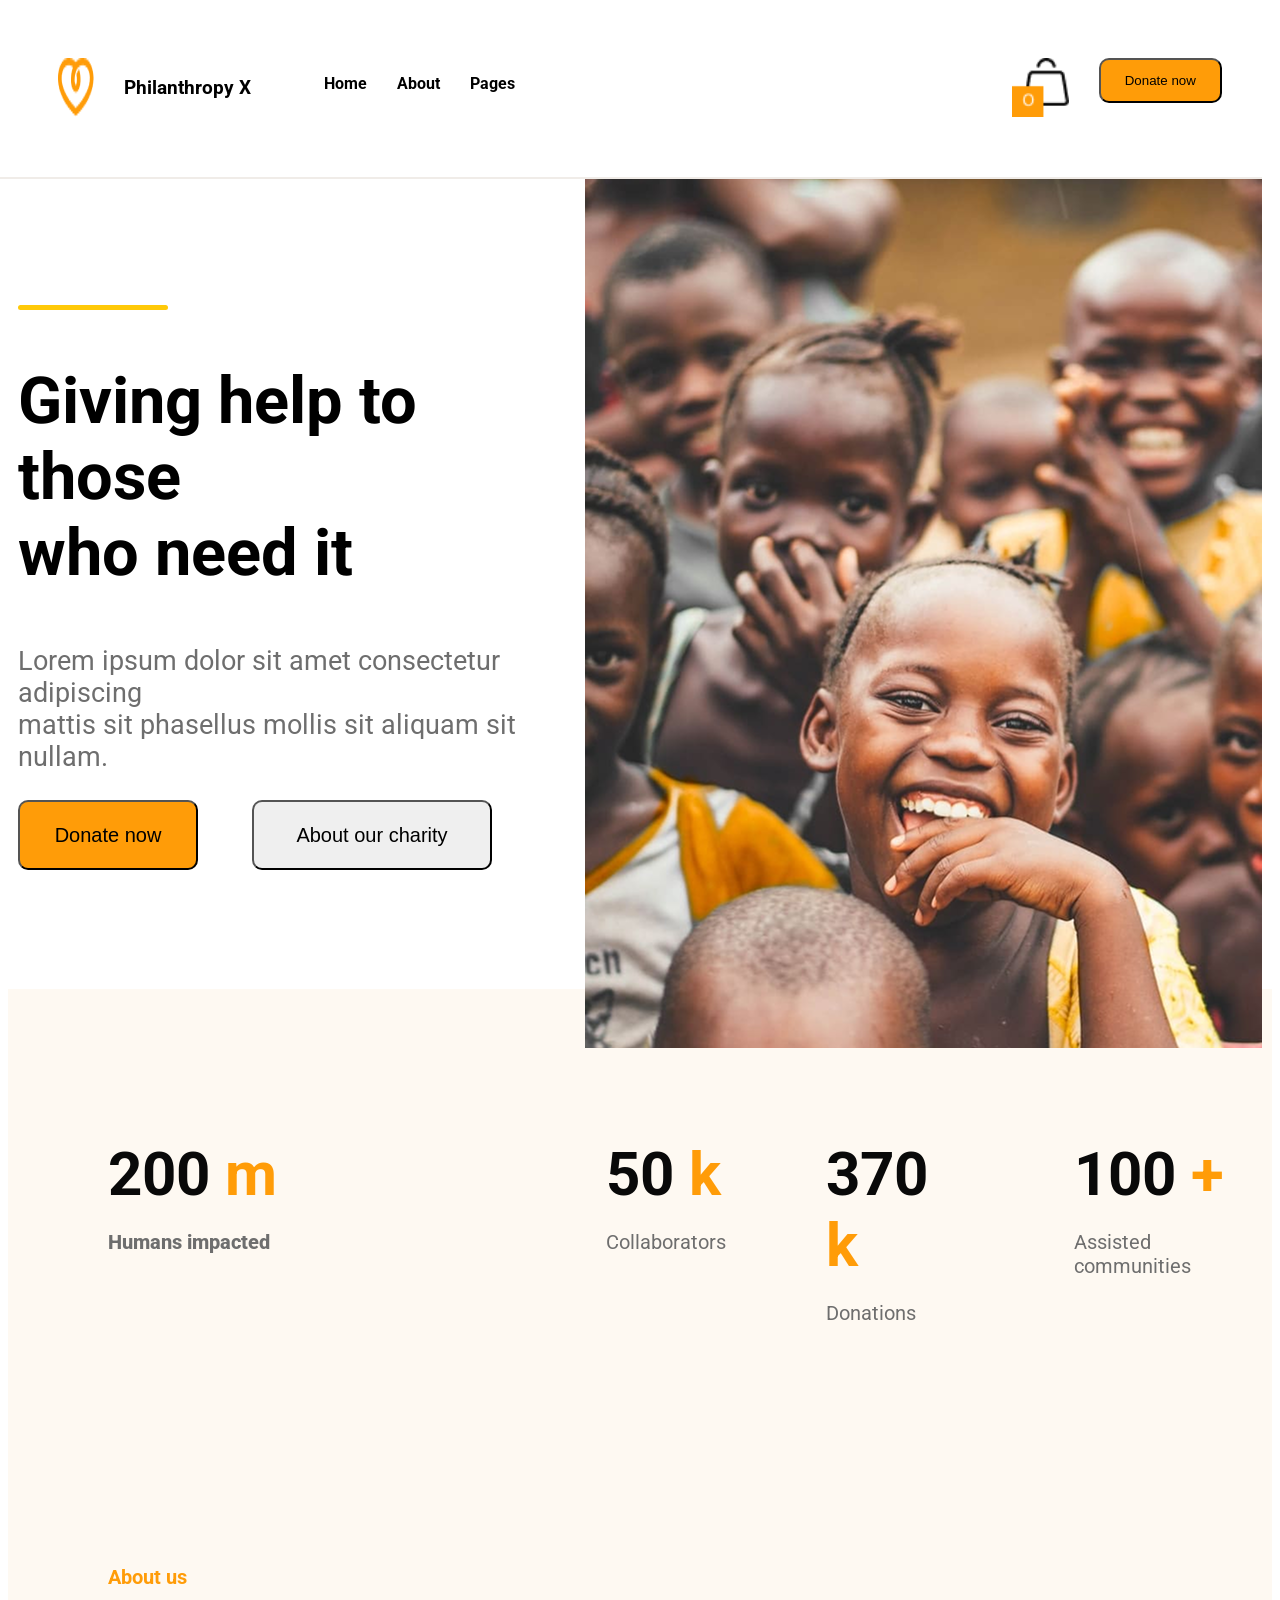
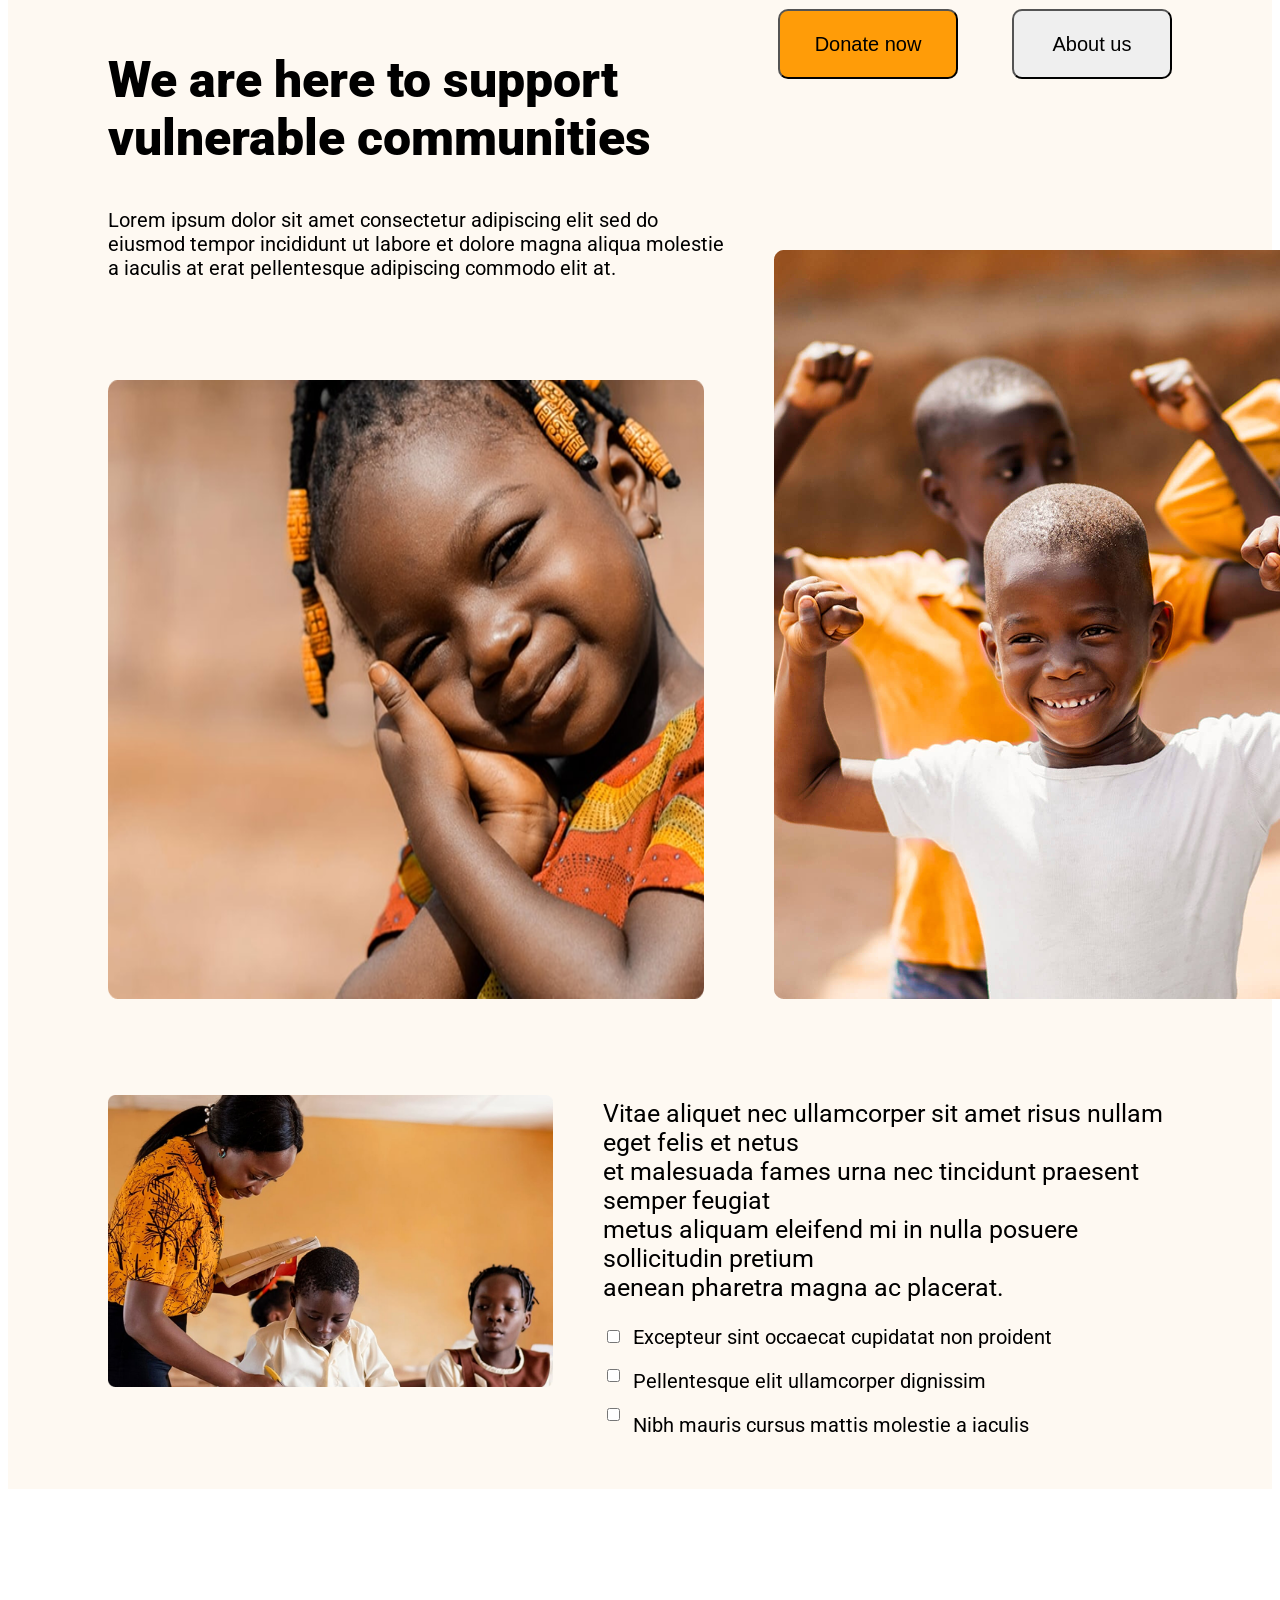
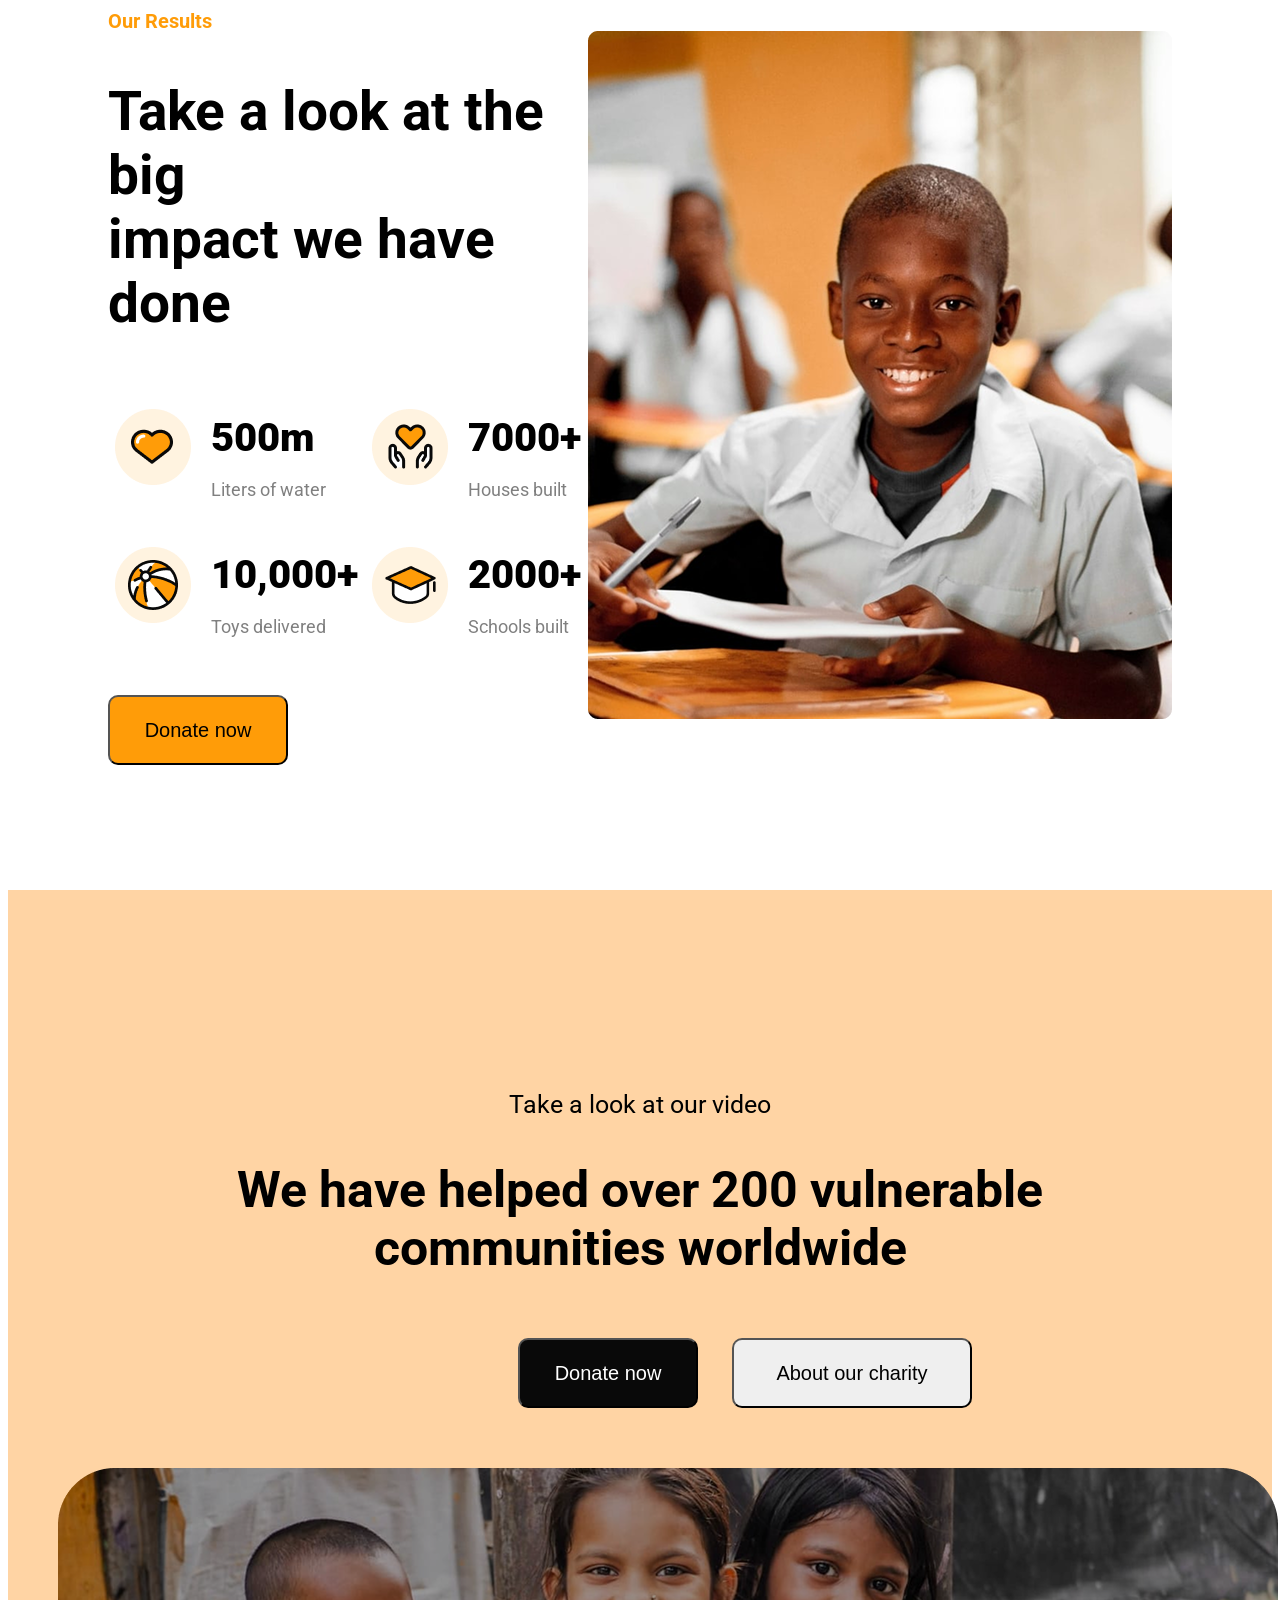
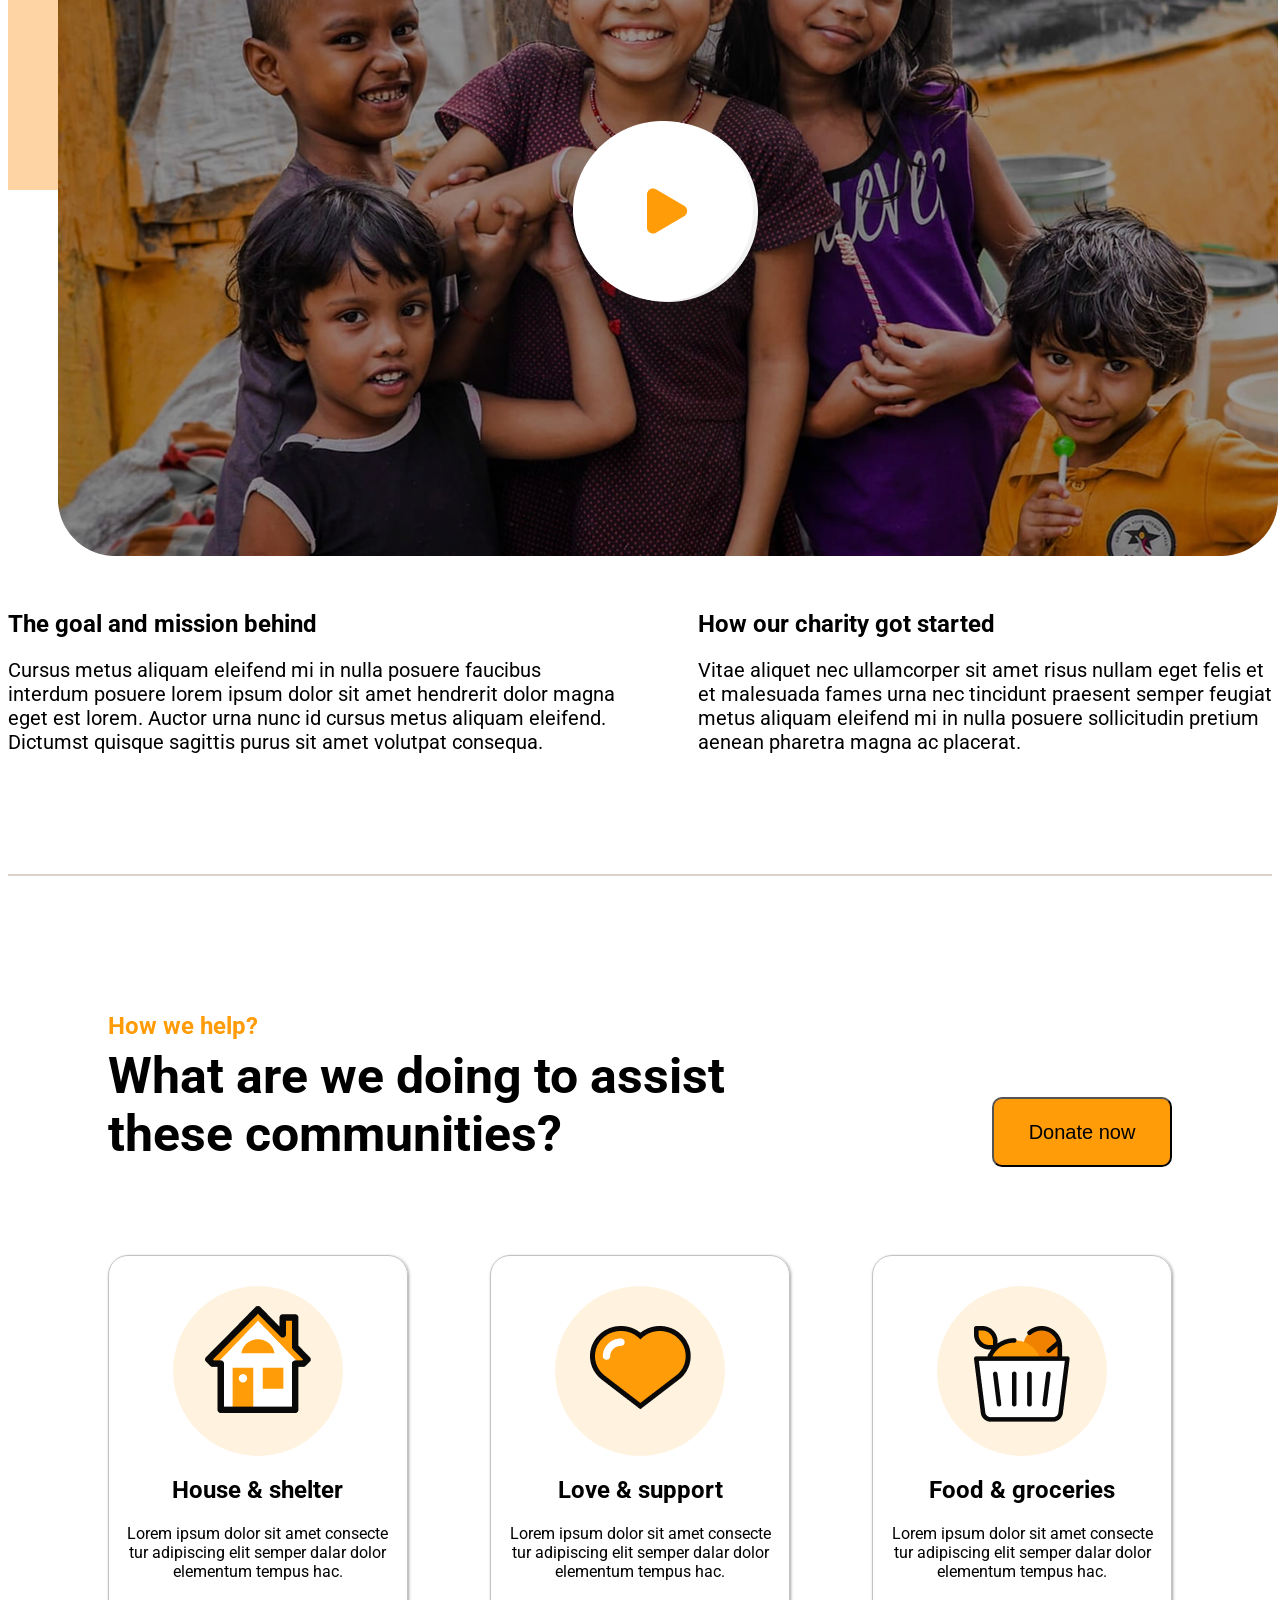
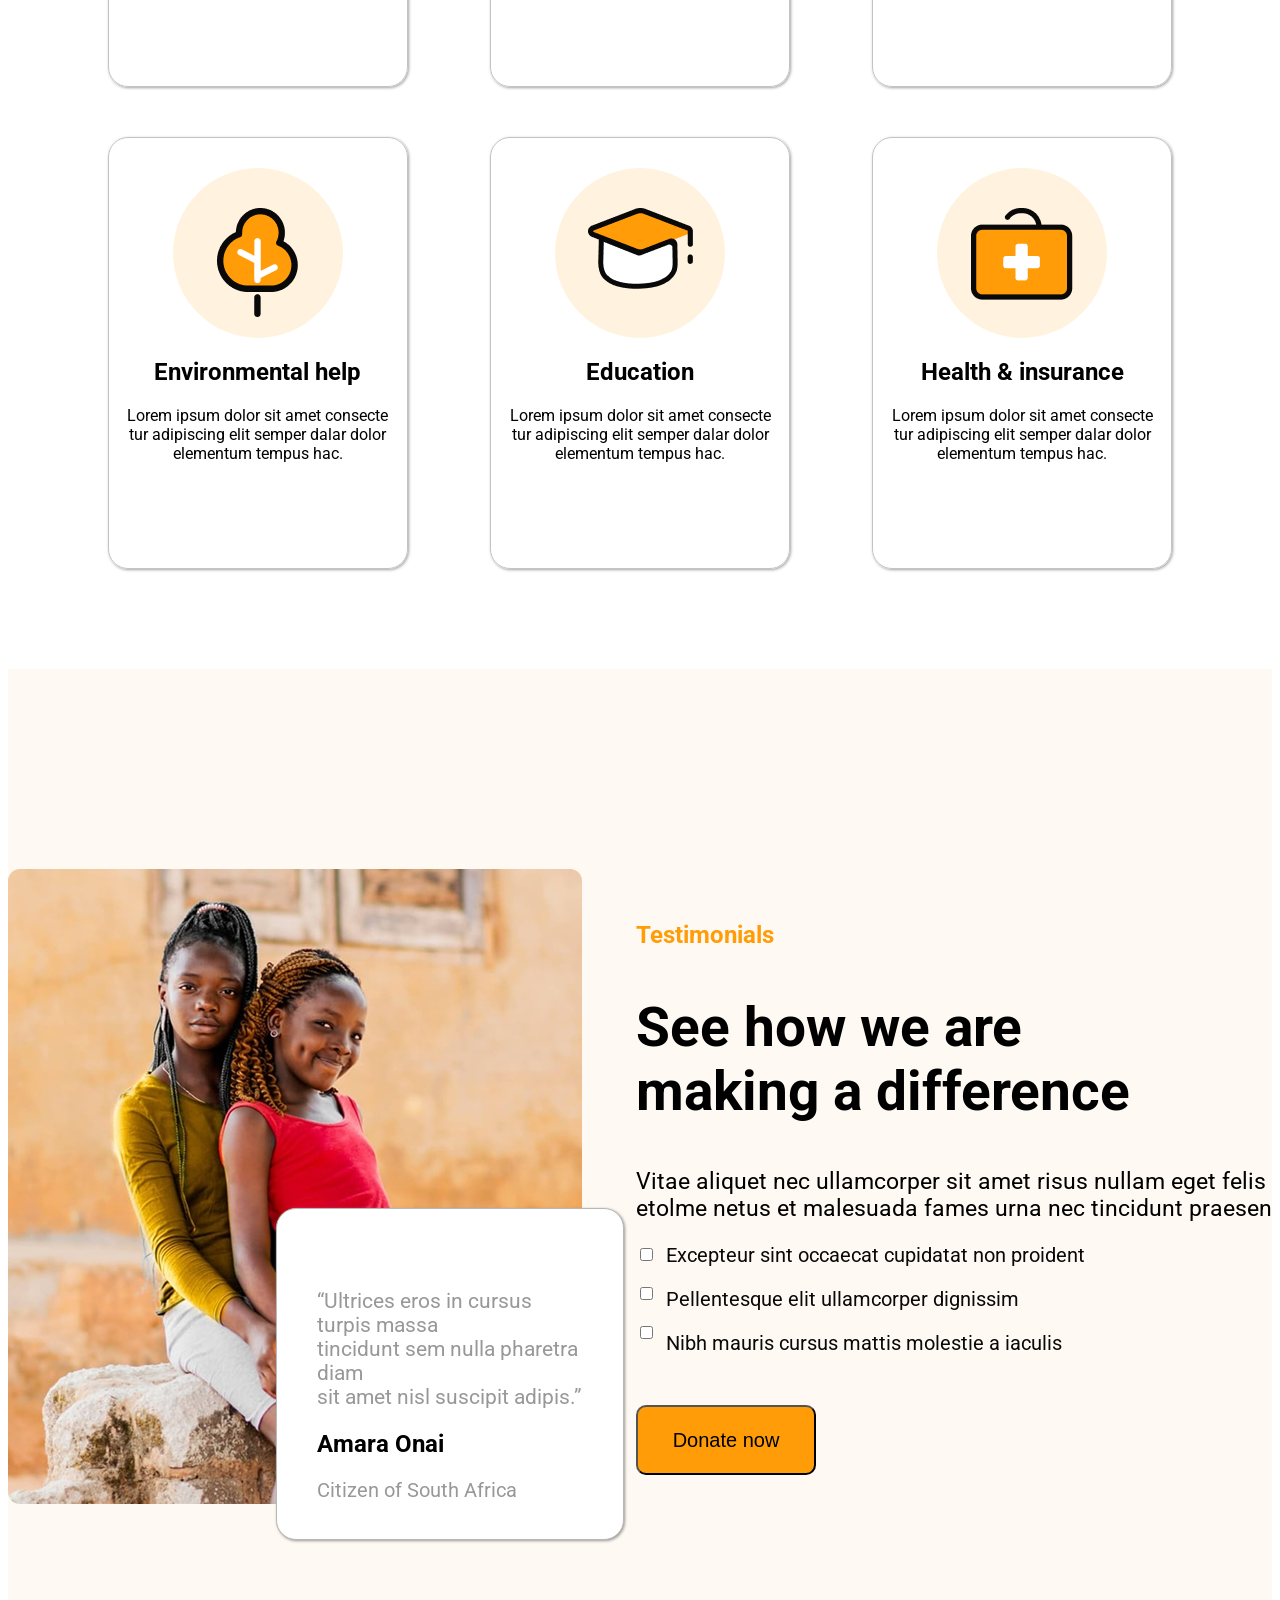
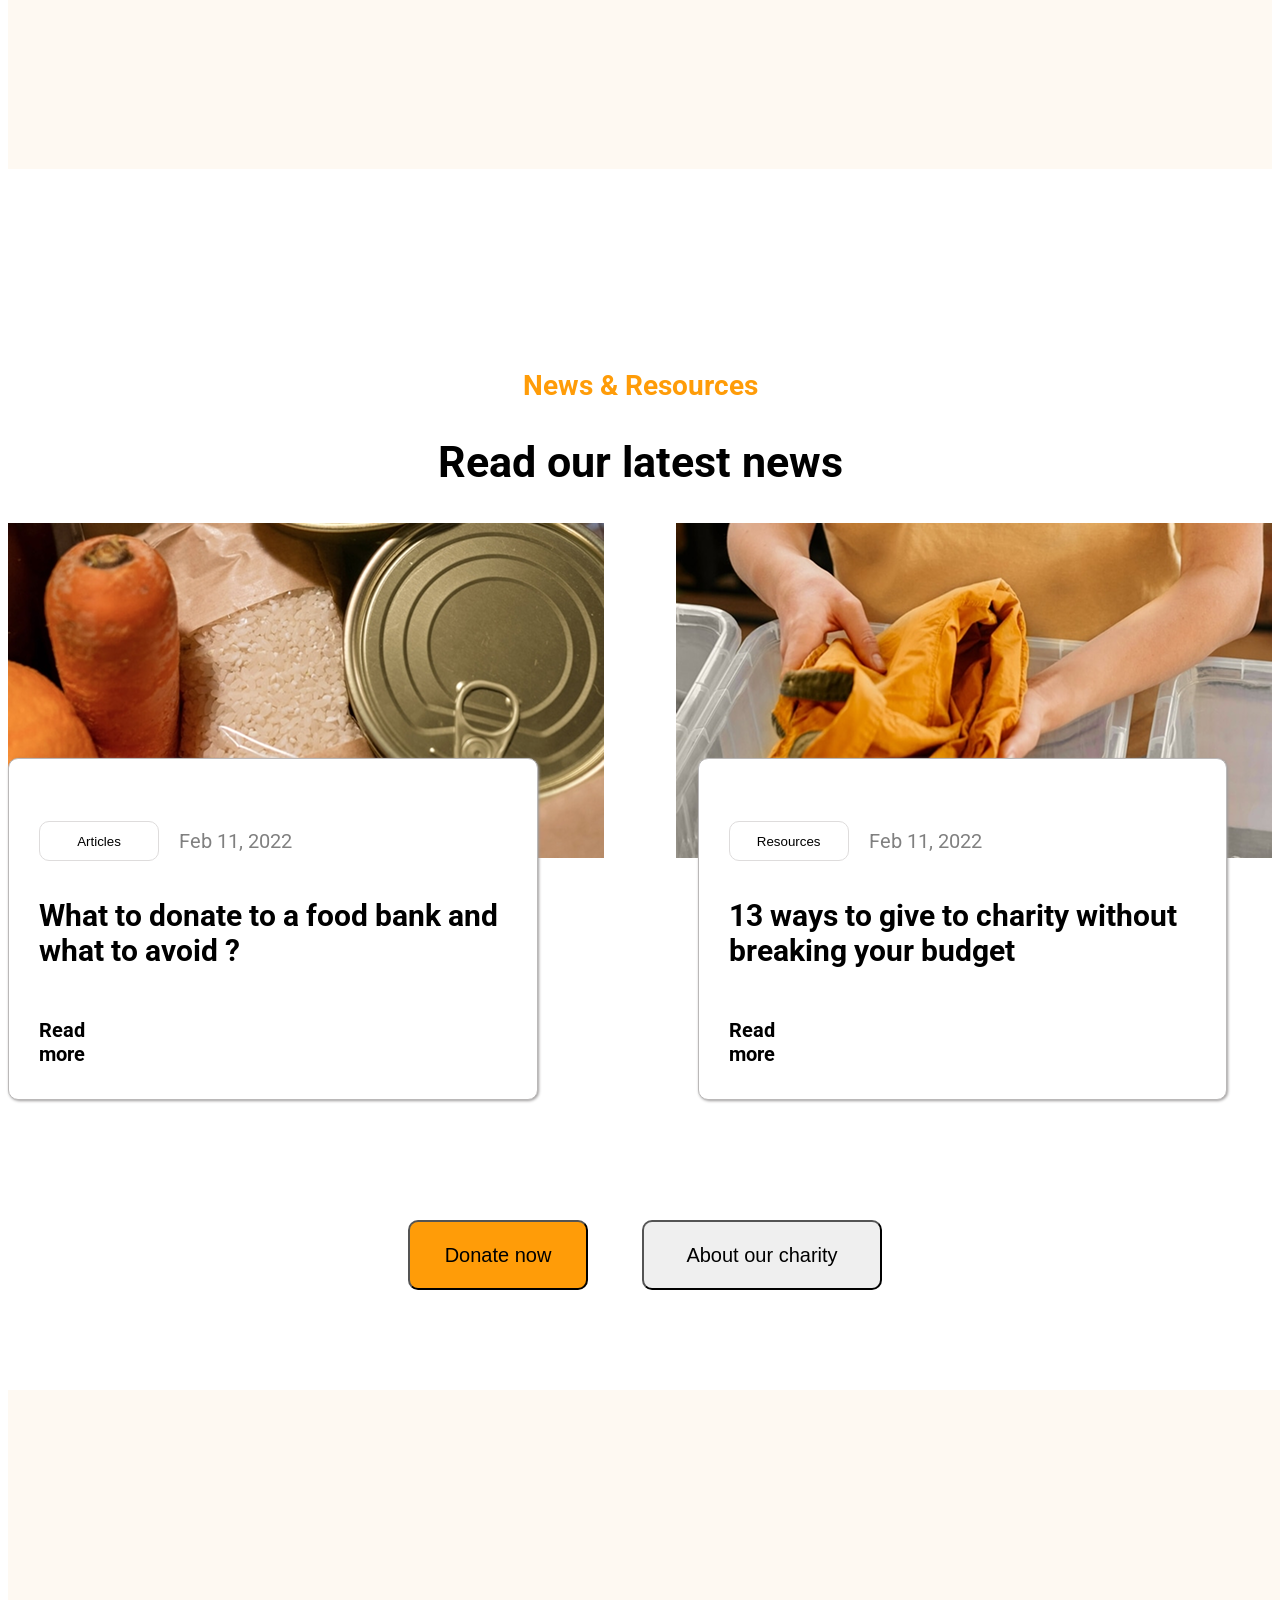
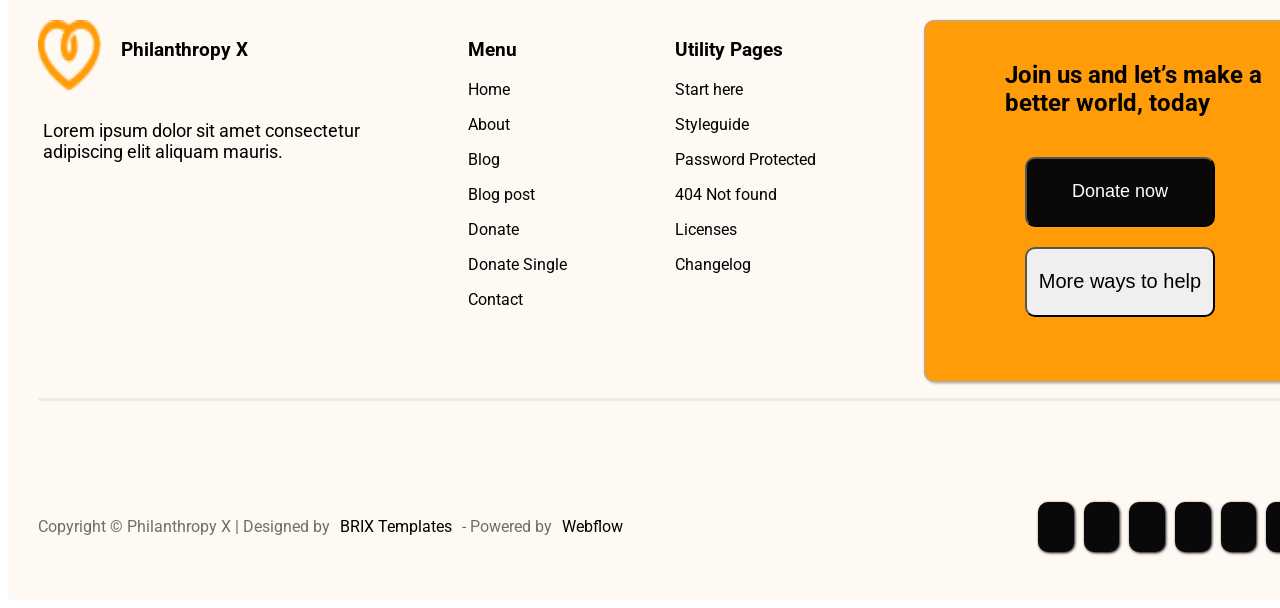
<file: index.html>
<!DOCTYPE html>
<html lang="en">

<head>
    <meta charset="UTF-8">
    <meta name="viewport" content="width=device-width, initial-scale=1.0">
    <title>Document</title>
    <link rel="stylesheet" href="./style.css">
    <link rel="preconnect" href="https://fonts.googleapis.com">
    <link rel="preconnect" href="https://fonts.gstatic.com" crossorigin>
    <link href="https://fonts.googleapis.com/css2?family=Roboto:ital,wght@0,100..900;1,100..900&display=swap"
        rel="stylesheet">
</head>

<body>
    <header>
        <div class="heder">
            <div class="hed">
                <img src="./Vector (8).png" alt="">
                <h3 style="width: 170px;font-weight: 700;">Philanthropy X</h3>
                <p>Home</p>
                <p>About</p>
                <p>Pages</p>
            </div>

            <div class="hed2">
                <img src="./Frame (22).png" alt="">
                <button style="width: 140px;height: 45px;border-radius: 10px;background-color: #ff9c08;">Donate
                    now</button>
            </div>
        </div>
    </header>

    <section class="sec">
        <div class="c">
        </div>
        <div class="sector">
            <div>

                <p class="bot"></p>

                <div>
                    <h1 style="font-size: 65px;">Giving help to those <br> who need it</h1>
                    <p style="color: #6E6E6E;font-size: 27px;">Lorem ipsum dolor sit amet consectetur adipiscing
                        <br> mattis sit phasellus mollis sit aliquam sit nullam.
                    </p>
                    <div>
                        <button
                            style="width: 180px;height: 70px;border-radius: 10px;background-color:#ff9c08;font-size: 20px;">Donate
                            now</button>
                        <button
                            style="width: 240px; height: 70px;border-radius: 10px;font-size: 20px;margin-left: 50px;">About
                            our charity</button>
                    </div>
                </div>
            </div>

            <div class="africa">
                <img src="./IMAGE (24).png" alt="">
            </div>

        </div>
    </section>

    <section class="sector2">
        <div class="se2">
            <div class="wid">
                <h1 style="color: #090909;font-size: 60px;margin-left: 100px;">200 <span
                        style="color: #FF9C08;font-size: 60px;">m</span>
                </h1>
                <p style="font-size: 20px;margin-top: -30px;color: #6E6E6E;margin-left: 100px;">Humans impacted</p>
            </div>
            <div>
                <h1 style="color: #090909;font-size: 60px;">50 <span style="color: #FF9C08;font-size: 60px;">k</span>
                </h1>
                <p style="font-size: 20px;margin-top: -30px;color: #6E6E6E;"> Collaborators</p>
            </div>
            <div>
                <h1 style="color: #090909;font-size: 60px;">370 <span style="color: #FF9C08;font-size: 60px;">k</span>
                </h1>
                <p style="font-size: 20px;margin-top: -30px;color: #6E6E6E;">Donations</p>
            </div>

            <div>
                <h1 style="color: #090909;font-size: 60px;">100 <span style="color: #FF9C08;font-size: 60px;">+</span>
                </h1>
                <p style="font-size: 20px;margin-top: -30px;color: #6E6E6E;">Assisted communities</p>
            </div>
        </div>

        <div class="box">
            <h3 style="color: #FF9C08;font-size: 20px;">About us</h3>
            <div class="lef">
                <div class="c1">
                    <h1 class="cc">We are here to support <br> vulnerable communities</h1>
                    <p class="a1"> Lorem ipsum dolor sit amet consectetur adipiscing elit sed do <br> eiusmod tempor
                        incididunt ut
                        labore et dolore
                        magna aliqua molestie <br> a iaculis at erat pellentesque adipiscing commodo elit at.</p>
                </div>
                <div>
                    <button
                        style="width: 180px;height: 70px;border-radius: 10px;background-color:#ff9c08;font-size: 20px;">Donate
                        now</button>

                    <button
                        style="width: 160px; height: 70px;border-radius: 10px;font-size: 20px;margin-left: 50px;">About
                        us</button>

                </div>
            </div>

            <div class="play">
                <img class="img" style="margin-top: 30px; position: relative;width: 100%;" src="./IMAGE (25).png"
                    alt="">
                <img class="img1" style="position: relative;bottom: 50px;height:100%;" src="./IMAGE (27).png" alt="">
            </div>
            <div class="dd">
                <div>
                    <img class="img2" style="margin-top: -120px; position: relative;width: 100%;;"
                        src="./IMAGE (26).png" alt="">
                </div>
                <div>
                    <p style="font-size: 25px;margin-top: -50px;">Vitae aliquet nec ullamcorper sit amet risus nullam
                        eget felis et netus
                        <br> et malesuada fames urna nec
                        tincidunt praesent semper feugiat <br> metus aliquam eleifend mi in nulla posuere sollicitudin
                        pretium <br>
                        aenean
                        pharetra magna ac placerat.
                    </p>


                    <input class="v1" type="checkbox"><br><br>
                    <div>
                        <input type="checkbox"><br><br>
                    </div>

                    <input type="checkbox">

                    <div class="xx">
                        <p style="font-size: 20px;">Excepteur sint occaecat cupidatat non proident</p>
                        <p style="font-size: 20px;">Pellentesque elit ullamcorper dignissim</p>
                        <p style="font-size: 20px;">Nibh mauris cursus mattis molestie a iaculis</p>
                    </div>

                </div>
            </div>
        </div>
        </div>

    </section>

    <section class="sectori3">

        <div class="r">

            <div class="">
                <h3 style="color: #FF9C08;font-size: 20px;">Our Results</h3>
                <h1 style="font-size: 55px;">Take a look at the big <br> impact we have done</h1>
                <div class="tt">
                    <div>
                        <div class="fv">
                            <div>
                                <img src="./IMAGE (28).png" alt="">
                            </div>
                            <div>
                                <h1 class="k1" style="font-size: 40px;">500m</h1>
                                <p style="margin-top: -15px;color: gray;font-size: 18px;">Liters of water</p>
                            </div>
                        </div>
                        <div class="fv">
                            <div>
                                <img src="./IMAGE (30).png" alt="">
                            </div>
                            <div>
                                <h1 class="k1" style="font-size: 40px;">10,000+</h1>
                                <p style="margin-top: -15px;color: gray;font-size: 18px;">Toys delivered</p>
                            </div>
                        </div>
                    </div>

                    <div class="">
                        <div class="fv">
                            <div>
                                <img src="./IMAGE (31).png" alt="">
                            </div>
                            <div>
                                <h1 class="k1" style="font-size: 40px;">7000+</h1>
                                <p style="margin-top: -15px;color: gray;font-size: 18px;">Houses built</p>
                            </div>
                        </div>
                        <div class="fv">
                            <div>
                                <img src="./IMAGE (32).png" alt="">
                            </div>
                            <div>
                                <h1 class="k1" style="font-size: 40px;">2000+</h1>
                                <p style="margin-top: -15px;color: gray;font-size: 18px;">Schools built</p>
                            </div>
                        </div>
                    </div>
                </div>
                <button
                    style="width: 180px;height: 70px;border-radius: 10px;background-color:#ff9c08;font-size: 20px;margin-top: 40px;">Donate
                    now</button>

            </div>


            <div>
                <img src="./IMAGE (29).png" alt="">
            </div>


        </div>


    </section>

    <section class="section4">
        <p style="text-align: center;font-size: 25px;padding-top: 200px;">Take a look at our video</p>
        <h1 style="font-size: 50px;text-align: center;">We have helped over 200 vulnerable <br> communities worldwide
        </h1>
        <div class="gg">
            <button
                style="width: 180px;height: 70px;border-radius: 10px;background-color:#090909;font-size: 20px;margin-top: 20px;color: white;margin-left: 510px;">Donate
                now</button>
            <button style="width: 240px; height: 70px;border-radius: 10px;font-size: 20px;margin-left: 30px;">About
                our charity</button>

            <img style="margin-left: 50px;margin-top: 60px;position: relative;;" src="./Frame (23).png" alt="">
            <img style="position: relative;bottom: 480px;margin-left:500px ;" src="./IMAGE (33).png" alt="">
        </div>
    </section>

    <section class="section5">
        <div class="how">
            <div>
                <h1>The goal and mission behind</h1>
                <p style="font-size: 20px;">Cursus metus aliquam eleifend mi in nulla posuere faucibus <br> interdum
                    posuere lorem ipsum dolor sit amet
                    hendrerit dolor magna <br> eget est lorem. Auctor urna nunc id cursus metus aliquam eleifend. <br>
                    Dictumst
                    quisque sagittis purus sit amet volutpat consequa.</p>
            </div>
            <div>
                <h1>How our charity got started</h1>
                <p style="font-size: 20px;">Vitae aliquet nec ullamcorper sit amet risus nullam eget felis et <br> et
                    malesuada fames urna nec
                    tincidunt praesent semper feugiat <br> metus aliquam eleifend mi in nulla posuere sollicitudin
                    pretium <br> aenean
                    pharetra magna ac placerat.</p>
            </div>
        </div>

        <p class="bor"></p>
    </section>

    <section class="sectori8">
        <h1 style="color: #FF9C08;">How we help?</h1>
        <div class="bnt">
            <h1 style="font-size: 50px;margin-top: -13px;">What are we doing to assist <br> these communities?</h1>
            <button
                style="width: 180px;height: 70px;border-radius: 10px;background-color:#FF9C08;font-size: 20px;">Donate
                now</button>
        </div>

        <div style="margin-top: 50px;" class="foot">
            <div class="food">
                <!-- <img style="margin-top: 30px;margin-left: -30px;" src="./Vector (9).png" alt=""> -->
                <div class="bg">
                    <img style="margin-left: -px;margin-top: 20px;" src="./Group (1).png" alt="">
                </div>
                <h2>House & shelter</h2>
                <p>Lorem ipsum dolor sit amet consecte <br> tur adipiscing elit semper dalar dolor <br> elementum tempus
                    hac.</p>
            </div>

            <div class="food">
                <!-- <img style="margin-top: 30px;margin-left: -30px;" src="./Vector (9).png" alt=""> -->
                <div class="bg">
                    <img style="margin-left: -0px;margin-top: 40px;" src="./Group (4).png" alt="">
                </div>
                <h2>Love & support</h2>
                <p>Lorem ipsum dolor sit amet consecte <br> tur adipiscing elit semper dalar dolor <br> elementum tempus
                    hac.</p>
            </div>

            <div class="food">
                <!-- <img style="margin-top: 30px;margin-left: -30px;" src="./Vector (9).png" alt=""> -->
                <div class="bg">
                    <img style="margin-left: 0px;margin-top: 40px;" src="./Group (2).png" alt="">
                </div>
                <h2>Food & groceries</h2>
                <p>Lorem ipsum dolor sit amet consecte <br> tur adipiscing elit semper dalar dolor <br> elementum tempus
                    hac.</p>
            </div>
        </div>

        <div style="margin-top: 50px;" class="foot">
            <div class="food">
                <!-- <img style="margin-top: 30px;margin-left: -30px;" src="./Vector (9).png" alt=""> -->
                <div class="bg">
                    <img style="margin-left: 0px;margin-top: 40px;" src="./Group (3).png" alt="">
                </div>
                <h2>Environmental help</h2>
                <p>Lorem ipsum dolor sit amet consecte <br> tur adipiscing elit semper dalar dolor <br> elementum tempus
                    hac.</p>
            </div>

            <div class="food">
                <!-- <img style="margin-top: 30px;margin-left: -30px;" src="./Vector (9).png" alt=""> -->
                <div class="bg">
                    <img style="margin-left: 0px;margin-top: 40px;" src="./Group (5).png" alt="">
                </div>
                <h2>Education</h2>
                <p>Lorem ipsum dolor sit amet consecte <br> tur adipiscing elit semper dalar dolor <br> elementum tempus
                    hac.</p>
            </div>

            <div class="food">
                <!-- <img style="margin-top: 30px;margin-left: -30px;" src="./Vector (9).png" alt=""> -->
                <div class="bg">
                    <img style="margin-left: 0px;margin-top: 40px;" src="./Group (6).png" alt="">
                </div>
                <h2>Health & insurance</h2>
                <p>Lorem ipsum dolor sit amet consecte <br> tur adipiscing elit semper dalar dolor <br> elementum tempus
                    hac.</p>
            </div>
        </div>
    </section>

    <section class="sector10">

        <div class="aq">
            <div class="wid">
                <img style="width: 1005;" src="./IMAGE (34).png" alt="">
            </div>

            <div>
                <h2 style="color: #FF9C08;">Testimonials</h2>
                <h1 style="font-size: 55px;">See how we are <br> making a difference</h1>
                <p style="font-size: 23px;">Vitae aliquet nec ullamcorper sit amet risus nullam eget felis <br> etolme
                    netus et malesuada fames urna nec
                    tincidunt praesen</p>

                <input class="v1" type="checkbox"><br><br>
                <div>
                    <input type="checkbox"><br><br>
                </div>

                <input type="checkbox">

                <div class="xx">
                    <p style="font-size: 20px;color: #090909;">Excepteur sint occaecat cupidatat non proident</p>
                    <p style="font-size: 20px; color: #090909;">Pellentesque elit ullamcorper dignissim</p>
                    <p style="font-size: 20px; color: #090909;">Nibh mauris cursus mattis molestie a iaculis</p>
                </div>
                <button
                    style="width: 180px;height: 70px;border-radius: 10px;background-color:#FF9C08;font-size: 20px;margin-top: 30px;margin-left: 0px;">Donate
                    now</button>
            </div>
        </div>

        <div class="bow">
            <p style="font-size: 21px;margin-top: 40px;color: #989898;">“Ultrices eros in cursus turpis massa <br>
                tincidunt sem nulla pharetra diam <br> sit amet nisl suscipit adipis.”
            </p>
            <h2>Amara Onai</h2>
            <p style="color: #989898;font-size: 20px;">Citizen of South Africa</p>

        </div>

    </section>

    <section class="wector">
        <h2 style="text-align: center;color: #FF9C08;font-size: 28px;margin-top: 200px;">News & Resources</h2>
        <h1 style="text-align: center;font-size: 43px;">Read our latest news</h1>


        <div class="banka">
            <img src="./Frame (25).png" alt="">
            <img src="./Frame (26).png" alt="">
        </div>

        <div class="az">

            <div class="art">
                <div class=" art2">
                    <button
                        style="width: 120px;height: 40px;border-radius: 10px;background-color: white;border: 1px solid rgb(222, 220, 220);">Articles</button>
                    <p style="font-size: 20px;color: gray;">Feb 11, 2022</p>
                </div>
                <h1 style="font-size: 30px;">What to donate to a food bank and what to avoid ?</h1>
                <h3 style="font-size: 20px;padding-top: 25px;">Read <br>more</h3>

            </div>

            <div class="art">
                <div class=" art2">
                    <button
                        style="width: 120px;height: 40px;border-radius: 10px;background-color: white;border: 1px solid rgb(222, 220, 220);">Resources</button>
                    <p style="font-size: 20px;color: gray;">Feb 11, 2022</p>
                </div>
                <h1 style="font-size: 30px;">13 ways to give to charity without <br> breaking your budget</h1>
                <h3 style="font-size: 20px;padding-top: 25px;">Read <br>more</h3>

            </div>
        </div>
        <div class="bft">
            <button
                style="width: 180px;height: 70px;border-radius: 10px;background-color:#ff9c08;font-size: 20px;margin-left: 400px;">Donate
                now</button>
            <button style="width: 240px; height: 70px;border-radius: 10px;font-size: 20px;margin-left: 50px;">About
                our charity</button>
        </div>
    </section>

    <div class="glavni">
        <section class="vor">

            <div class="bcv">
                <div class="oxir">
                    <img style="width: 50%;height: 20%;" src="./Vector (8).png" alt="">
                    <div>
                        <h3 style="width: 170px;font-weight: 700;">Philanthropy X</h3>
                    </div>
                </div>
                <p style="margin-top: 100px;margin-left: -230px;font-size: 18px;">Lorem ipsum dolor sit amet consectetur
                    <br> adipiscing elit aliquam mauris.
                </p>

                <div>
                    <h3>Menu</h3>
                    <p>Home</p>
                    <p>About</p>
                    <p>Blog</p>
                    <p>Blog post</p>
                    <p>Donate</p>
                    <p>Donate Single</p>
                    <p>Contact</p>
                </div>



                <div>
                    <h3>Utility Pages</h3>
                    <p>Start here</p>
                    <p>Styleguide</p>
                    <p>Password Protected</p>
                    <p>404 Not found</p>
                    <p>Licenses</p>
                    <p>Changelog</p>
                </div>

                <div class="zard">
                    <h2 style="margin-left: 50px;">Join us and let’s make a <br> better world, today</h2>
                    <button
                        style="width: 190px;height: 70px;border-radius: 10px;background-color:#090909;color:white;font-size:  18px; margin-left: 70px;margin-top: 20px;">Donate
                        now</button>
                    <button
                        style="width: 190px; height: 70px;border-radius: 10px;font-size: 20px;margin-left: 70px;margin-top: 20px;">More
                        ways to help</button>
                </div>

            </div>


            <p class="be"></p>
            <div class="siyo">
                <div>
                    <div class="mm">
                        <p style="color: #6E6E6E;">Copyright © Philanthropy X | Designed by</p>
                        <p>BRIX Templates</p>
                        <p style="color: #6E6E6E;">- Powered by</p>
                        <p>Webflow</p>
                    </div>
                </div>
                <div class="d1">
                    <div class="t1">

                    </div>
                    <div class="t1">

                    </div>
                    <div class="t1">

                    </div>
                    <div class="t1">

                    </div>
                    <div class="t1">

                    </div>
                    <div class="t1">

                    </div>
                </div>
            </div>
        </section>
    </div>

</body>

</html>
</file>
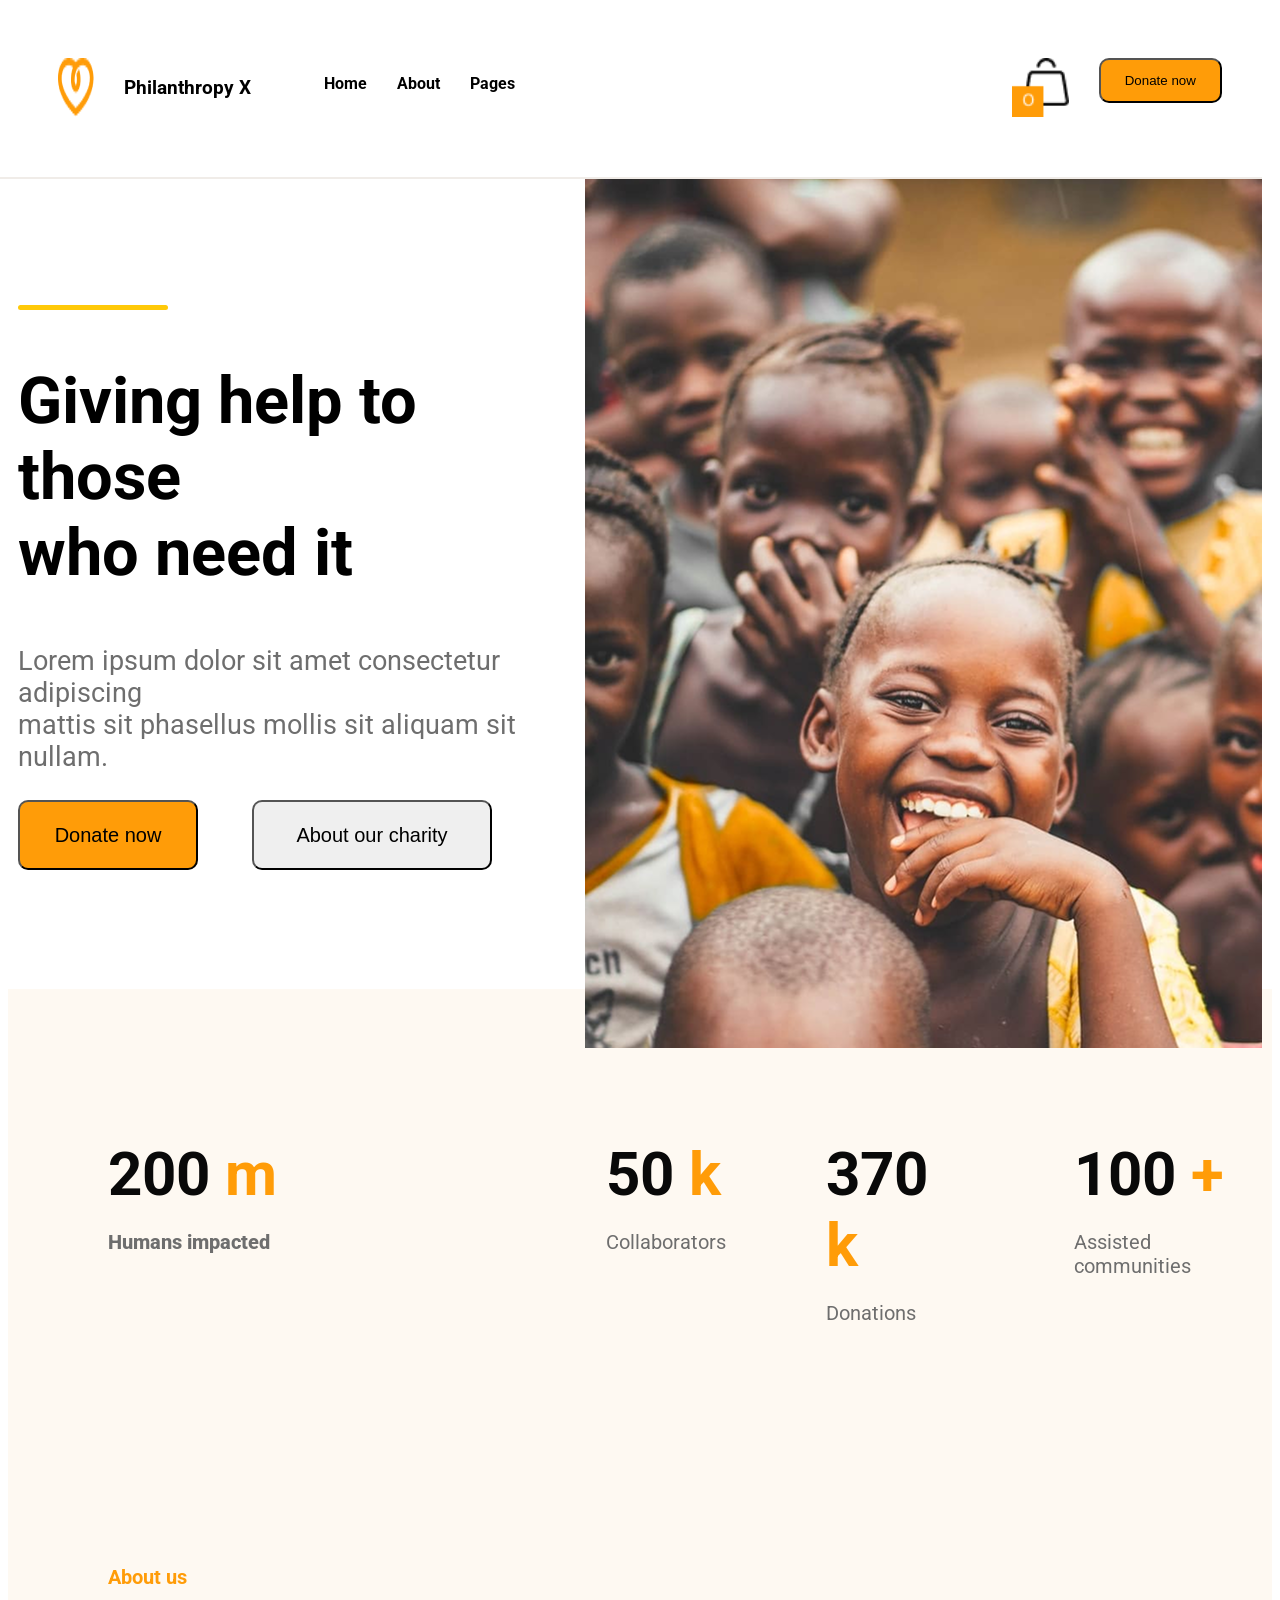
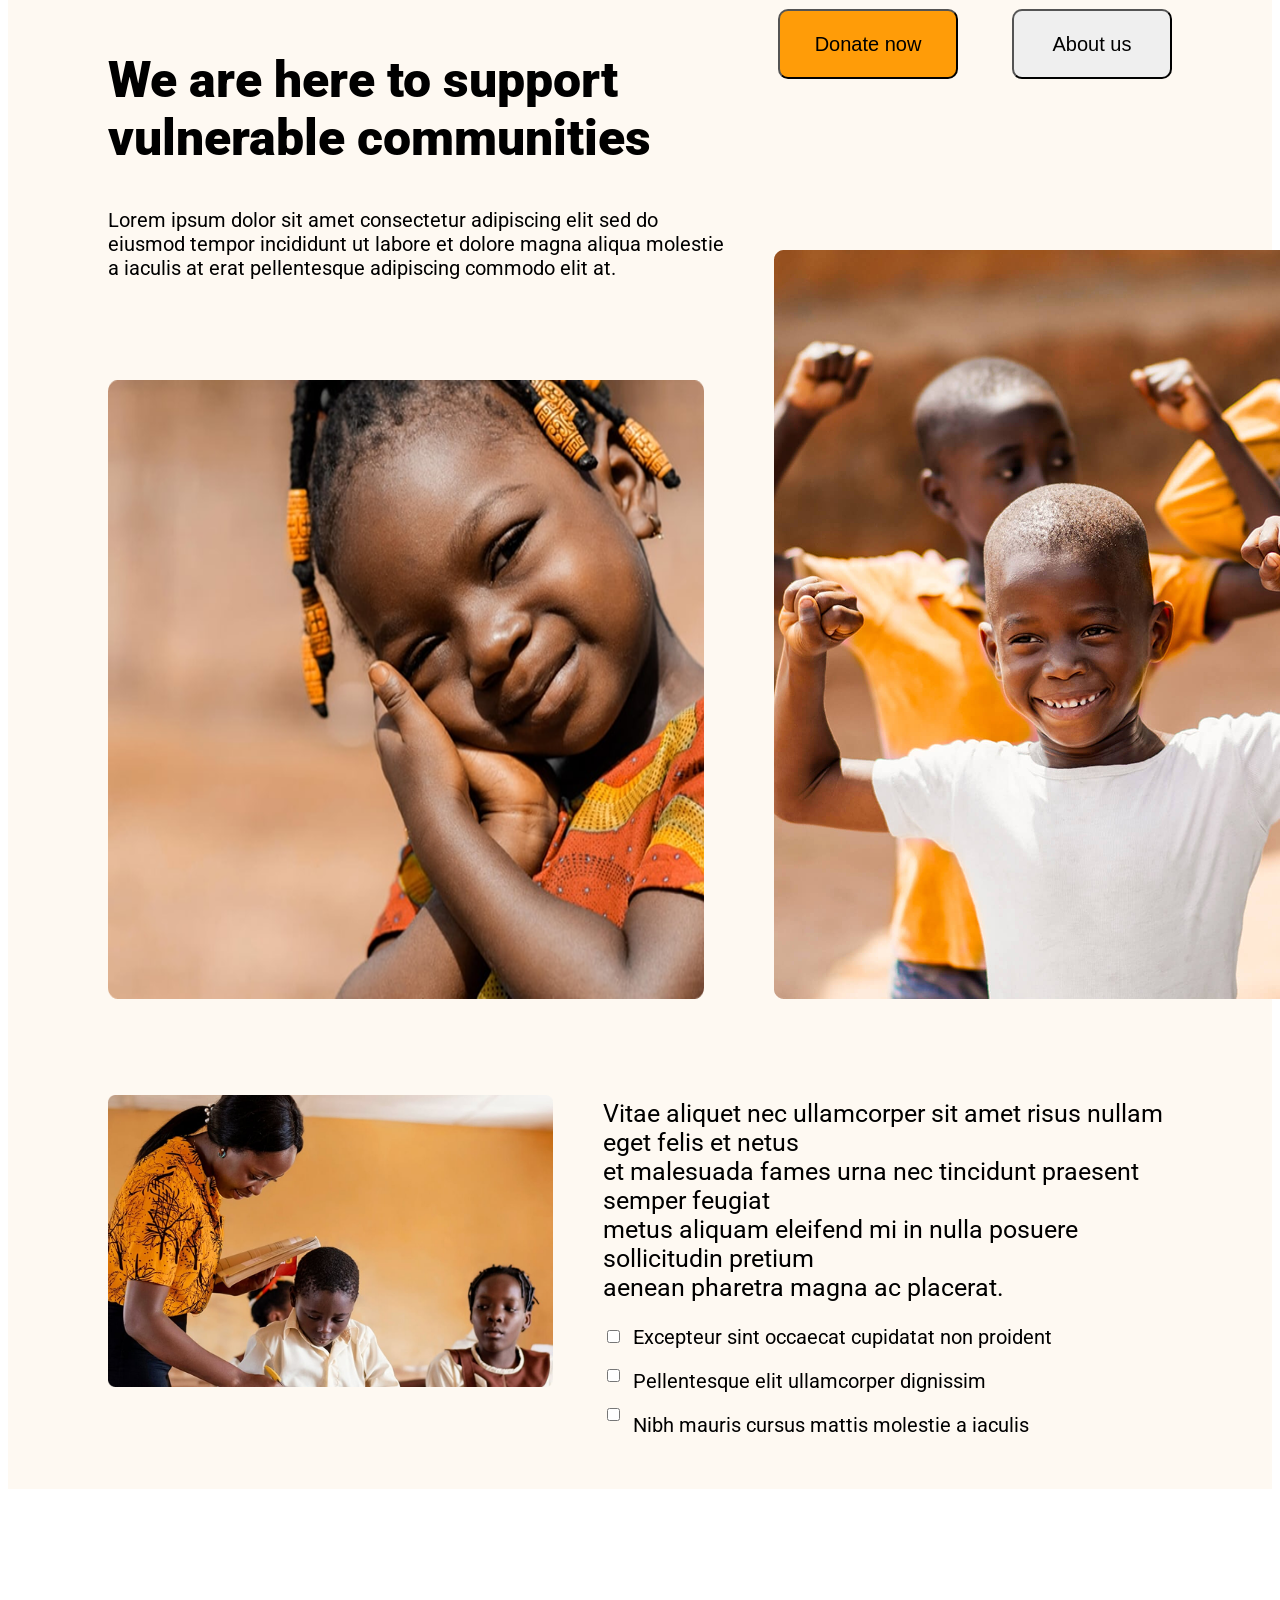
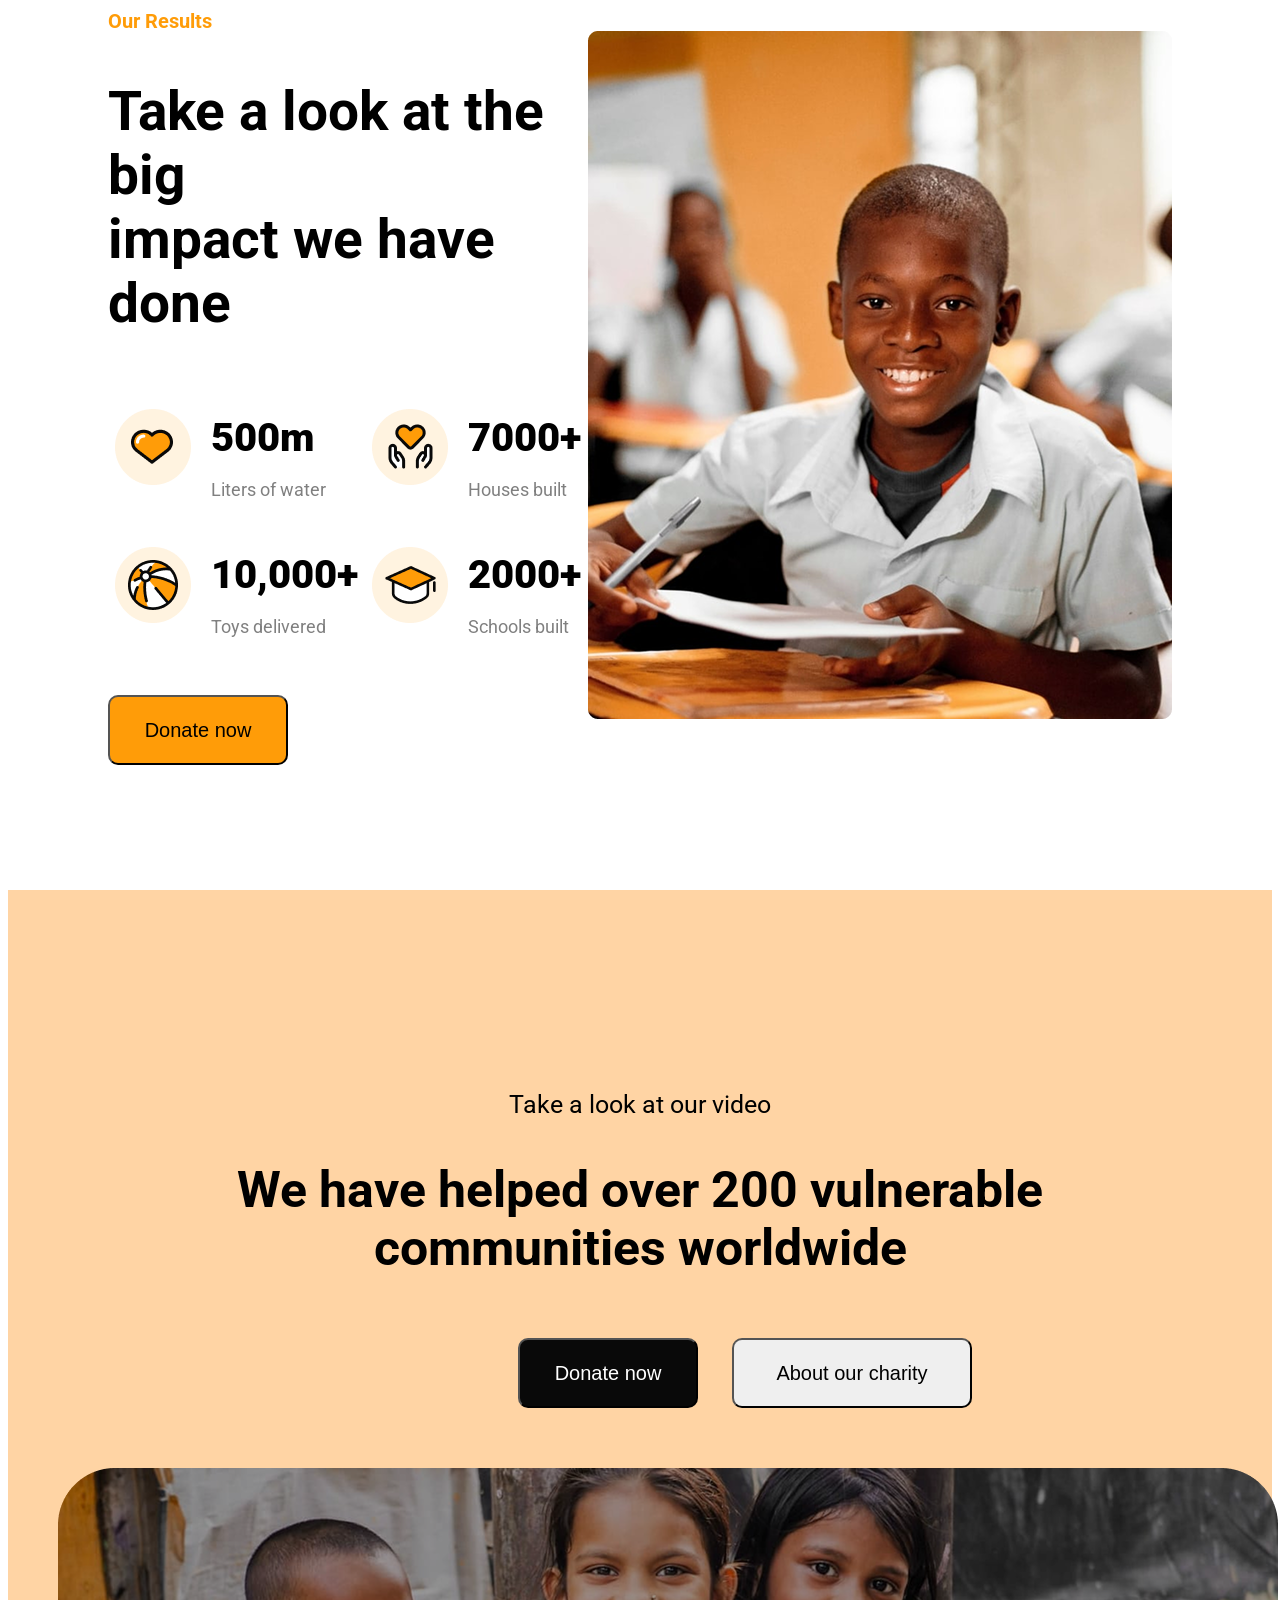
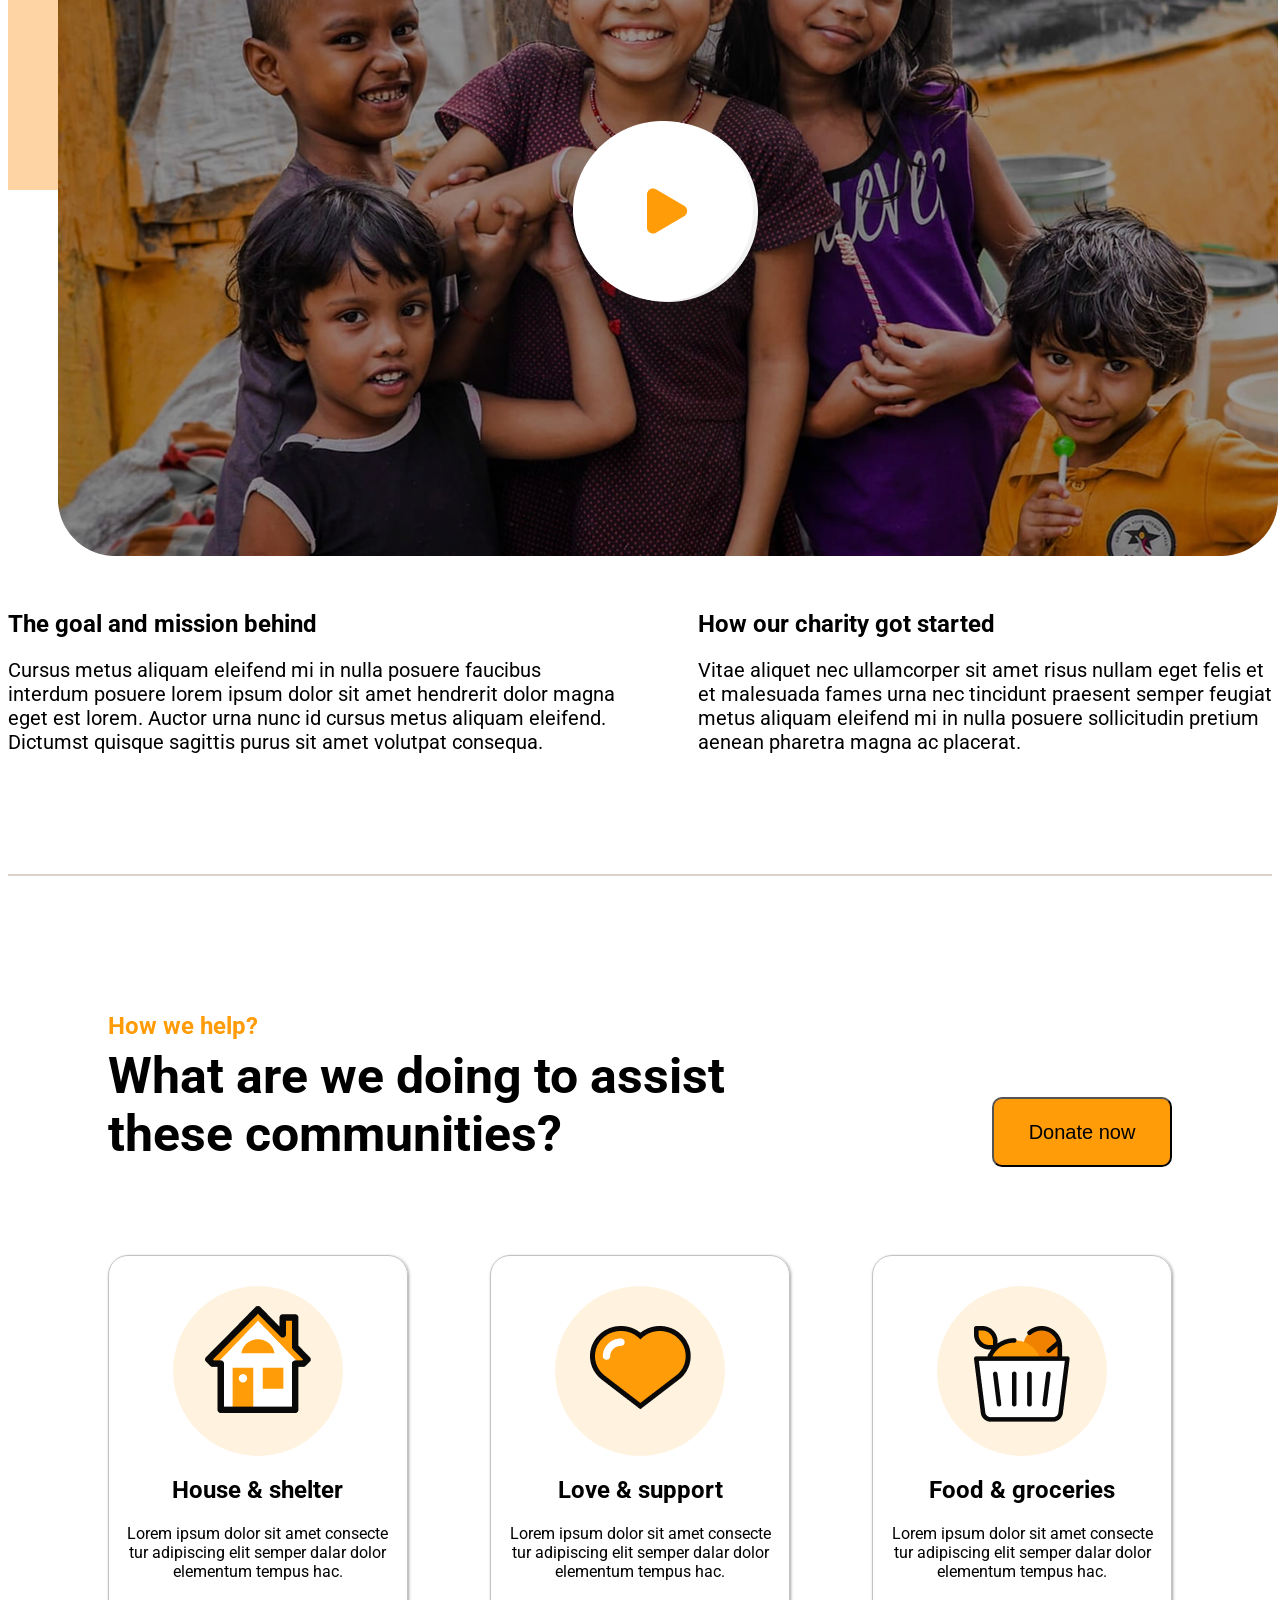
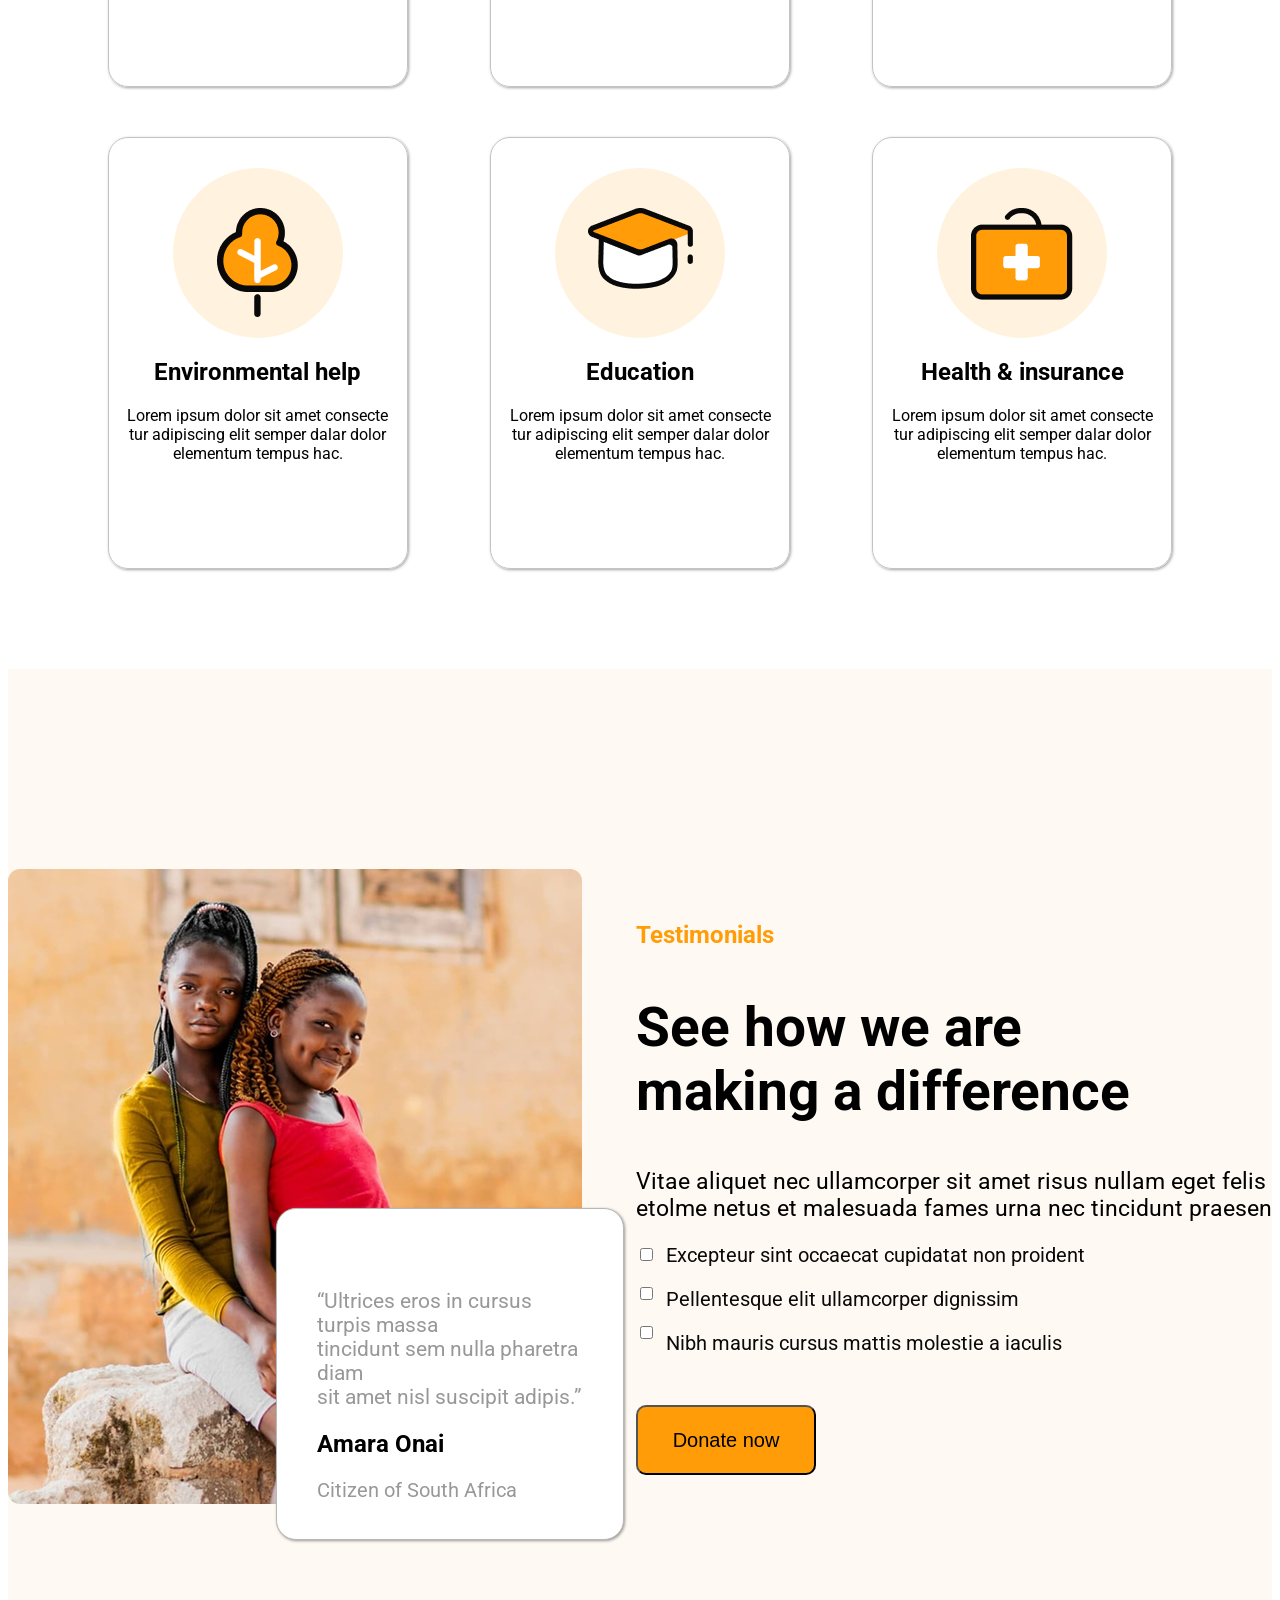
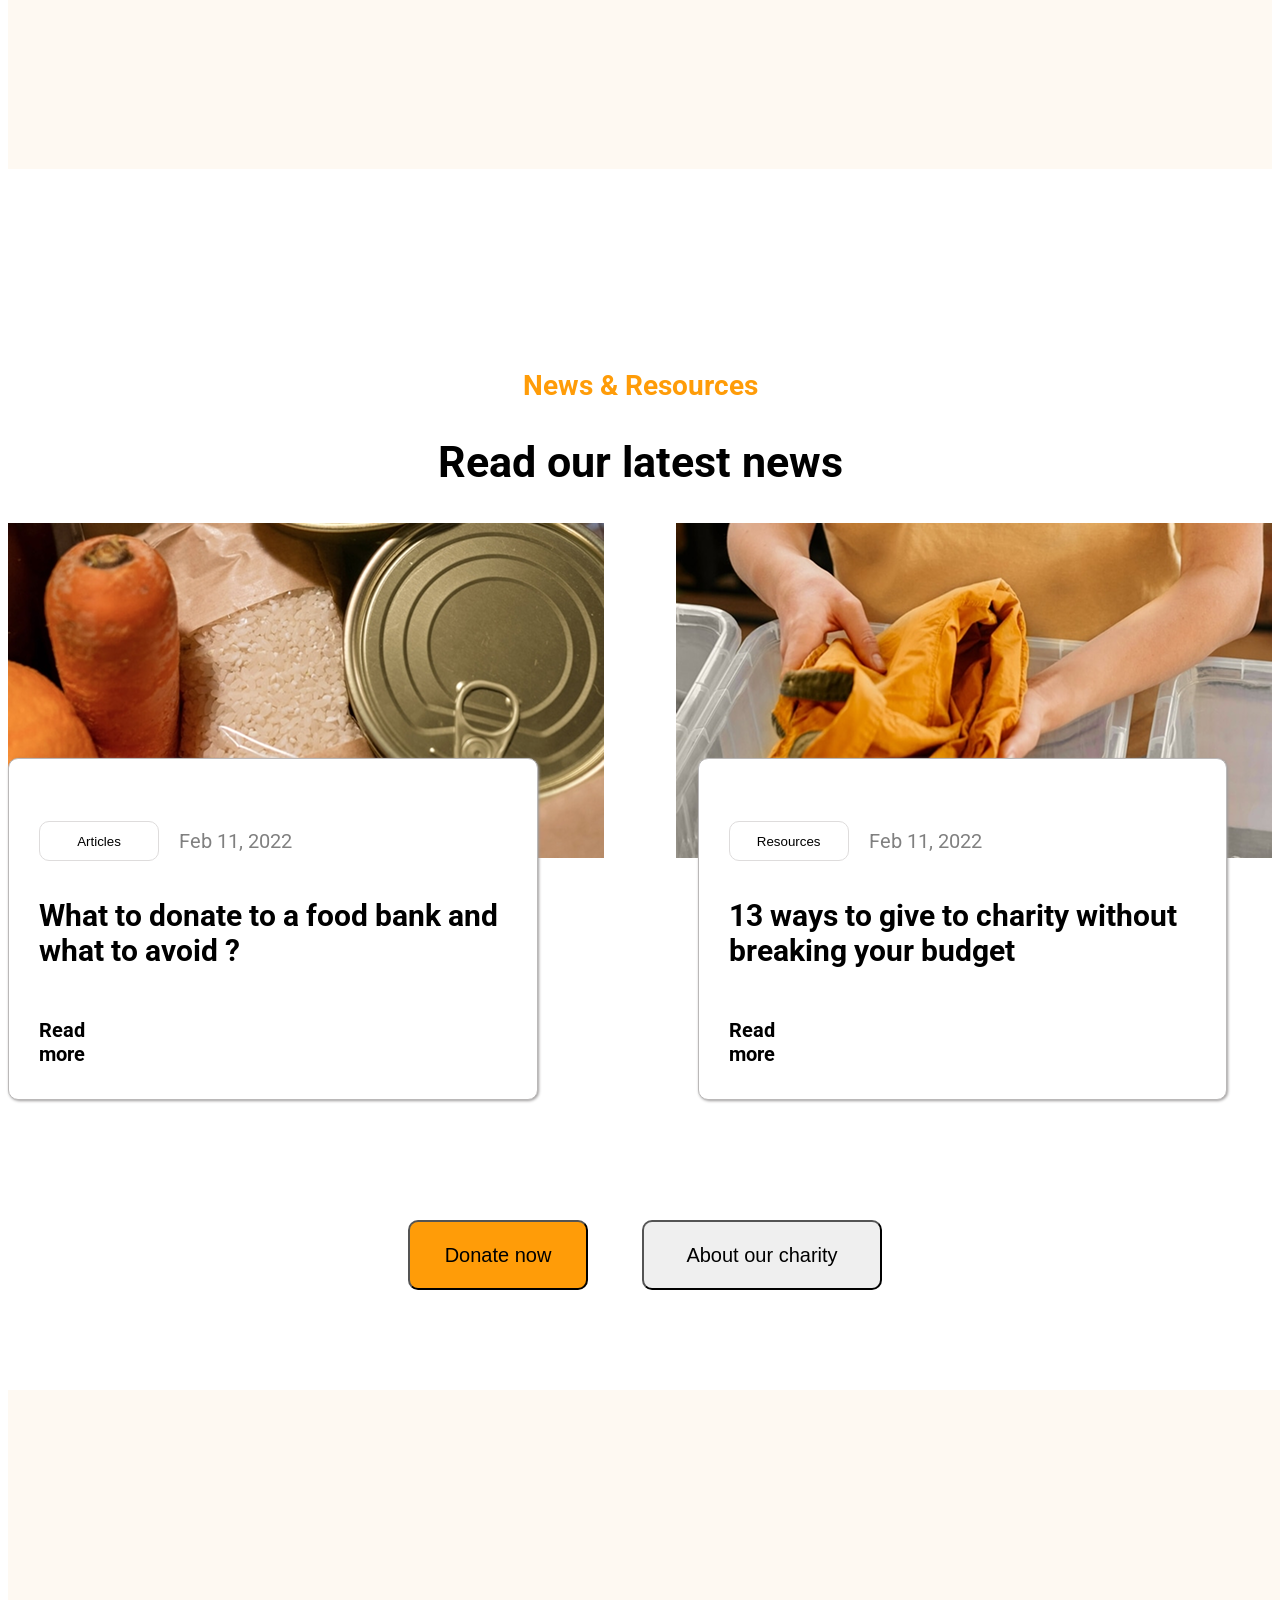
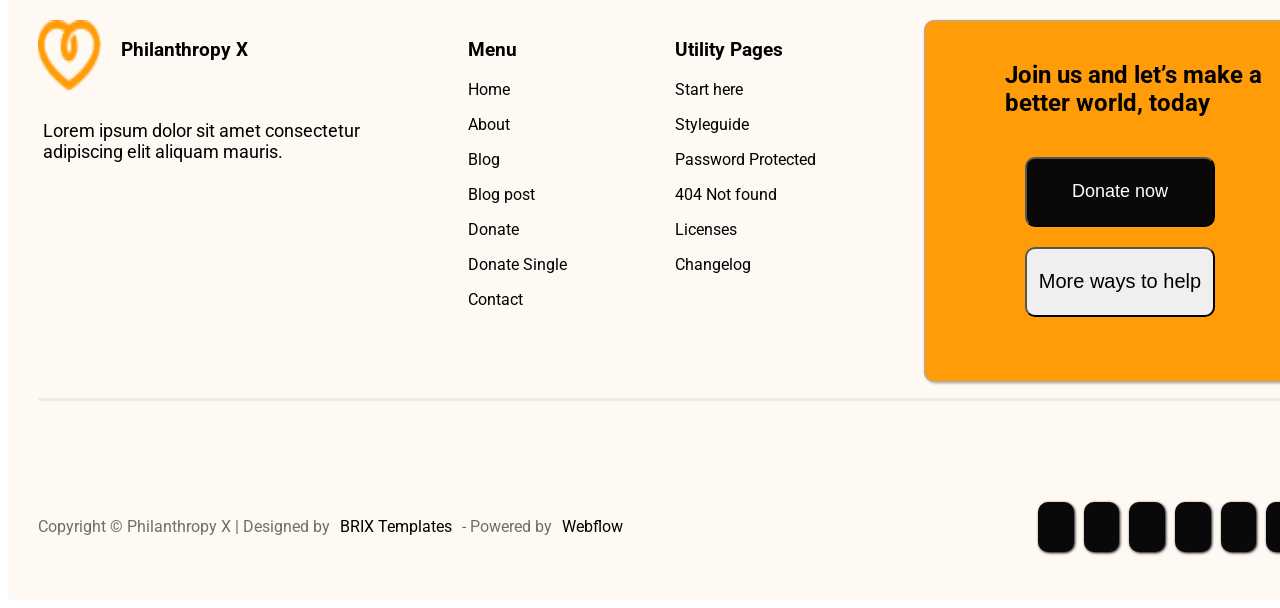
<file: inex.html>
<!DOCTYPE html>
<html lang="en">

<head>
    <meta charset="UTF-8">
    <meta name="viewport" content="width=device-width, initial-scale=1.0">
    <title>Document</title>
    <link rel="stylesheet" href="./style.css">
    <link rel="preconnect" href="https://fonts.googleapis.com">
    <link rel="preconnect" href="https://fonts.gstatic.com" crossorigin>
    <link href="https://fonts.googleapis.com/css2?family=Roboto:ital,wght@0,100..900;1,100..900&display=swap"
        rel="stylesheet">
</head>

<body>
    <header>
        <div class="heder">
            <div class="hed">
                <img src="./Vector (8).png" alt="">
                <h3 style="width: 170px;font-weight: 700;">Philanthropy X</h3>
                <p>Home</p>
                <p>About</p>
                <p>Pages</p>
            </div>

            <div class="hed2">
                <img src="./Frame (22).png" alt="">
                <button style="width: 140px;height: 45px;border-radius: 10px;background-color: #ff9c08;">Donate
                    now</button>
            </div>
        </div>
    </header>

    <section class="sec">
        <div class="c">
        </div>
        <div class="sector">
            <div>

                <p class="bot"></p>

                <div>
                    <h1 style="font-size: 65px;">Giving help to those <br> who need it</h1>
                    <p style="color: #6E6E6E;font-size: 27px;">Lorem ipsum dolor sit amet consectetur adipiscing
                        <br> mattis sit phasellus mollis sit aliquam sit nullam.
                    </p>
                    <div>
                        <button
                            style="width: 180px;height: 70px;border-radius: 10px;background-color:#ff9c08;font-size: 20px;">Donate
                            now</button>
                        <button
                            style="width: 240px; height: 70px;border-radius: 10px;font-size: 20px;margin-left: 50px;">About
                            our charity</button>
                    </div>
                </div>
            </div>

            <div class="africa">
                <img style="" src="./IMAGE (24).png" alt="">
            </div>

        </div>
    </section>

    <section class="sector2">
        <div class="se2">
            <div class="wid">
                <h1 style="color: #090909;font-size: 60px;margin-left: 100px;">200 <span style="color: #FF9C08;font-size: 60px;">m</span>
                </h1>
                <p style="font-size: 20px;margin-top: -30px;color: #6E6E6E;margin-left: 100px;">Humans impacted</p>
            </div>
            <div>
                <h1 style="color: #090909;font-size: 60px;">50 <span style="color: #FF9C08;font-size: 60px;">k</span>
                </h1>
                <p style="font-size: 20px;margin-top: -30px;color: #6E6E6E;"> Collaborators</p>
            </div>
            <div>
                <h1 style="color: #090909;font-size: 60px;">370 <span style="color: #FF9C08;font-size: 60px;">k</span>
                </h1>
                <p style="font-size: 20px;margin-top: -30px;color: #6E6E6E;">Donations</p>
            </div>

            <div>
                <h1 style="color: #090909;font-size: 60px;">100 <span style="color: #FF9C08;font-size: 60px;">+</span>
                </h1>
                <p style="font-size: 20px;margin-top: -30px;color: #6E6E6E;">Assisted communities</p>
            </div>
        </div>

        <div class="box">
            <h3 style="color: #FF9C08;font-size: 20px;">About us</h3>
            <div class="lef">
                <div class="c1">
                    <h1 class="cc">We are here to support <br> vulnerable communities</h1>
                    <p class="a1"> Lorem ipsum dolor sit amet consectetur adipiscing elit sed do <br> eiusmod tempor
                        incididunt ut
                        labore et dolore
                        magna aliqua molestie <br> a iaculis at erat pellentesque adipiscing commodo elit at.</p>
                </div>
                <div>
                    <button
                        style="width: 180px;height: 70px;border-radius: 10px;background-color:#ff9c08;font-size: 20px;">Donate
                        now</button>

                    <button
                        style="width: 160px; height: 70px;border-radius: 10px;font-size: 20px;margin-left: 50px;">About
                        us</button>

                </div>
            </div>

            <div class="play">
                <img class="img" style="margin-top: 30px; position: relative;width: 100%;" src="./IMAGE (25).png"
                    alt="">
                <img class="img1" style="position: relative;bottom: 50px;height:100%;" src="./IMAGE (27).png" alt="">
            </div>
            <div class="dd">
                <div>
                    <img class="img2" style="margin-top: -120px; position: relative;width: 100%;;"
                        src="./IMAGE (26).png" alt="">
                </div>
                <div>
                    <p style="font-size: 25px;margin-top: -50px;">Vitae aliquet nec ullamcorper sit amet risus nullam
                        eget felis et netus
                        <br> et malesuada fames urna nec
                        tincidunt praesent semper feugiat <br> metus aliquam eleifend mi in nulla posuere sollicitudin
                        pretium <br>
                        aenean
                        pharetra magna ac placerat.
                    </p>


                    <input class="v1" type="checkbox"><br><br>
                    <div>
                        <input type="checkbox"><br><br>
                    </div>

                    <input type="checkbox">

                    <div class="xx">
                        <p style="font-size: 20px;">Excepteur sint occaecat cupidatat non proident</p>
                        <p style="font-size: 20px;">Pellentesque elit ullamcorper dignissim</p>
                        <p style="font-size: 20px;">Nibh mauris cursus mattis molestie a iaculis</p>
                    </div>

                </div>
            </div>
        </div>
        </div>

    </section>

    <section class="sectori3">

        <div class="r">

            <div class="">
                <h3 style="color: #FF9C08;font-size: 20px;">Our Results</h3>
                <h1 style="font-size: 55px;">Take a look at the big <br> impact we have done</h1>
                <div class="tt">
                    <div>
                        <div class="fv">
                            <div>
                                <img src="./IMAGE (28).png" alt="">
                            </div>
                            <div>
                                <h1 class="k1" style="font-size: 40px;">500m</h1>
                                <p style="margin-top: -15px;color: gray;font-size: 18px;">Liters of water</p>
                            </div>
                        </div>
                        <div class="fv">
                            <div>
                                <img src="./IMAGE (30).png" alt="">
                            </div>
                            <div>
                                <h1 class="k1" style="font-size: 40px;">10,000+</h1>
                                <p style="margin-top: -15px;color: gray;font-size: 18px;">Toys delivered</p>
                            </div>
                        </div>
                    </div>

                    <div class="">
                        <div class="fv">
                            <div>
                                <img src="./IMAGE (31).png" alt="">
                            </div>
                            <div>
                                <h1 class="k1" style="font-size: 40px;">7000+</h1>
                                <p style="margin-top: -15px;color: gray;font-size: 18px;">Houses built</p>
                            </div>
                        </div>
                        <div class="fv">
                            <div>
                                <img src="./IMAGE (32).png" alt="">
                            </div>
                            <div>
                                <h1 class="k1" style="font-size: 40px;">2000+</h1>
                                <p style="margin-top: -15px;color: gray;font-size: 18px;">Schools built</p>
                            </div>
                        </div>
                    </div>
                </div>
                <button
                    style="width: 180px;height: 70px;border-radius: 10px;background-color:#ff9c08;font-size: 20px;margin-top: 40px;">Donate
                    now</button>

            </div>


            <div>
                <img src="./IMAGE (29).png" alt="">
            </div>


        </div>


    </section>

    <section class="section4">
        <p style="text-align: center;font-size: 25px;padding-top: 200px;">Take a look at our video</p>
        <h1 style="font-size: 50px;text-align: center;">We have helped over 200 vulnerable <br> communities worldwide
        </h1>
        <div class="gg">
        <button
            style="width: 180px;height: 70px;border-radius: 10px;background-color:#090909;font-size: 20px;margin-top: 20px;color: white;margin-left: 510px;">Donate
            now</button>
        <button style="width: 240px; height: 70px;border-radius: 10px;font-size: 20px;margin-left: 30px;">About
            our charity</button>
   
        <img style="margin-left: 50px;margin-top: 60px;position: relative;;" src="./Frame (23).png" alt="">
        <img style="position: relative;bottom: 480px;margin-left:500px ;" src="./IMAGE (33).png" alt="">
        </div>
    </section>

    <section class="section5">
        <div class="how">
            <div>
                <h1>The goal and mission behind</h1>
                <p style="font-size: 20px;">Cursus metus aliquam eleifend mi in nulla posuere faucibus <br> interdum
                    posuere lorem ipsum dolor sit amet
                    hendrerit dolor magna <br> eget est lorem. Auctor urna nunc id cursus metus aliquam eleifend. <br>
                    Dictumst
                    quisque sagittis purus sit amet volutpat consequa.</p>
            </div>
            <div>
                <h1>How our charity got started</h1>
                <p style="font-size: 20px;">Vitae aliquet nec ullamcorper sit amet risus nullam eget felis et <br> et
                    malesuada fames urna nec
                    tincidunt praesent semper feugiat <br> metus aliquam eleifend mi in nulla posuere sollicitudin
                    pretium <br> aenean
                    pharetra magna ac placerat.</p>
            </div>
        </div>

        <p class="bor"></p>
    </section>

    <section class="sectori8">
        <h1 style="color: #FF9C08;">How we help?</h1>
        <div class="bnt">
            <h1 style="font-size: 50px;margin-top: -13px;">What are we doing to assist <br> these communities?</h1>
            <button
                style="width: 180px;height: 70px;border-radius: 10px;background-color:#FF9C08;font-size: 20px;">Donate
                now</button>
        </div>

        <div style="margin-top: 50px;" class="foot">
            <div class="food">
                <!-- <img style="margin-top: 30px;margin-left: -30px;" src="./Vector (9).png" alt=""> -->
                <div class="bg">
                    <img style="margin-left: -px;margin-top: 20px;" src="./Group (1).png" alt="">
                </div>
                <h2>House & shelter</h2>
                <p>Lorem ipsum dolor sit amet consecte <br> tur adipiscing elit semper dalar dolor <br> elementum tempus
                    hac.</p>
            </div>

            <div class="food">
                <!-- <img style="margin-top: 30px;margin-left: -30px;" src="./Vector (9).png" alt=""> -->
                <div class="bg">
                    <img style="margin-left: -0px;margin-top: 40px;" src="./Group (4).png" alt="">
                </div>
                <h2>Love & support</h2>
                <p>Lorem ipsum dolor sit amet consecte <br> tur adipiscing elit semper dalar dolor <br> elementum tempus
                    hac.</p>
            </div>

            <div class="food">
                <!-- <img style="margin-top: 30px;margin-left: -30px;" src="./Vector (9).png" alt=""> -->
                <div class="bg">
                    <img style="margin-left: 0px;margin-top: 40px;" src="./Group (2).png" alt="">
                </div>
                <h2>Food & groceries</h2>
                <p>Lorem ipsum dolor sit amet consecte <br> tur adipiscing elit semper dalar dolor <br> elementum tempus
                    hac.</p>
            </div>
        </div>

        <div style="margin-top: 50px;" class="foot">
            <div class="food">
                <!-- <img style="margin-top: 30px;margin-left: -30px;" src="./Vector (9).png" alt=""> -->
                <div class="bg">
                    <img style="margin-left: 0px;margin-top: 40px;" src="./Group (3).png" alt="">
                </div>
                <h2>Environmental help</h2>
                <p>Lorem ipsum dolor sit amet consecte <br> tur adipiscing elit semper dalar dolor <br> elementum tempus
                    hac.</p>
            </div>

            <div class="food">
                <!-- <img style="margin-top: 30px;margin-left: -30px;" src="./Vector (9).png" alt=""> -->
                <div class="bg">
                    <img style="margin-left: 0px;margin-top: 40px;" src="./Group (5).png" alt="">
                </div>
                <h2>Education</h2>
                <p>Lorem ipsum dolor sit amet consecte <br> tur adipiscing elit semper dalar dolor <br> elementum tempus
                    hac.</p>
            </div>

            <div class="food">
                <!-- <img style="margin-top: 30px;margin-left: -30px;" src="./Vector (9).png" alt=""> -->
                <div class="bg">
                    <img style="margin-left: 0px;margin-top: 40px;" src="./Group (6).png" alt="">
                </div>
                <h2>Health & insurance</h2>
                <p>Lorem ipsum dolor sit amet consecte <br> tur adipiscing elit semper dalar dolor <br> elementum tempus
                    hac.</p>
            </div>
        </div>
    </section>

    <section class="sector10">

        <div class="aq">
            <div class="wid">
                <img style="width: 1005;" src="./IMAGE (34).png" alt="">
            </div>

            <div>
                <h2 style="color: #FF9C08;">Testimonials</h2>
                <h1 style="font-size: 55px;">See how we are <br> making a difference</h1>
                <p style="font-size: 23px;">Vitae aliquet nec ullamcorper sit amet risus nullam eget felis <br> etolme
                    netus et malesuada fames urna nec
                    tincidunt praesen</p>

                <input class="v1" type="checkbox"><br><br>
                <div>
                    <input  type="checkbox"><br><br>
                </div>

                <input type="checkbox">

                <div class="xx">
                    <p style="font-size: 20px;color: #090909;">Excepteur sint occaecat cupidatat non proident</p>
                    <p style="font-size: 20px; color: #090909;">Pellentesque elit ullamcorper dignissim</p>
                    <p style="font-size: 20px; color: #090909;">Nibh mauris cursus mattis molestie a iaculis</p>
                </div>
                <button
                    style="width: 180px;height: 70px;border-radius: 10px;background-color:#FF9C08;font-size: 20px;margin-top: 30px;margin-left: 0px;">Donate
                    now</button>
            </div>
        </div>

        <div class="bow">
            <p style="font-size: 21px;margin-top: 40px;color: #989898;">“Ultrices eros in cursus turpis massa <br>
                tincidunt sem nulla pharetra diam <br> sit amet nisl suscipit adipis.”
            </p>
            <h2>Amara Onai</h2>
            <p style="color: #989898;font-size: 20px;">Citizen of South Africa</p>

        </div>

    </section>

    <section class="wector">
        <h2 style="text-align: center;color: #FF9C08;font-size: 28px;margin-top: 200px;">News & Resources</h2>
        <h1 style="text-align: center;font-size: 43px;">Read our latest news</h1>


        <div class="banka">
            <img src="./Frame (25).png" alt="">
            <img src="./Frame (26).png" alt="">
        </div>

        <div class="az">

            <div class="art">
                <div class=" art2">
                    <button
                        style="width: 120px;height: 40px;border-radius: 10px;background-color: white;border: 1px solid rgb(222, 220, 220);">Articles</button>
                    <p style="font-size: 20px;color: gray;">Feb 11, 2022</p>
                </div>
                <h1 style="font-size: 30px;">What to donate to a food bank and what to avoid ?</h1>
                <h3 style="font-size: 20px;padding-top: 25px;">Read <br>more</h3>

            </div>

            <div class="art">
                <div class=" art2">
                    <button
                        style="width: 120px;height: 40px;border-radius: 10px;background-color: white;border: 1px solid rgb(222, 220, 220);">Resources</button>
                    <p style="font-size: 20px;color: gray;">Feb 11, 2022</p>
                </div>
                <h1 style="font-size: 30px;">13 ways to give to charity without <br> breaking your budget</h1>
                <h3 style="font-size: 20px;padding-top: 25px;">Read <br>more</h3>

            </div>
        </div>
        <div class="bft">
            <button
                style="width: 180px;height: 70px;border-radius: 10px;background-color:#ff9c08;font-size: 20px;margin-left: 400px;">Donate
                now</button>
            <button style="width: 240px; height: 70px;border-radius: 10px;font-size: 20px;margin-left: 50px;">About
                our charity</button>
        </div>
    </section>
        
    <div class="glavni">
    <section class="vor">

        <div class="bcv">
            <div class="oxir">
                <img style="width: 50%;height: 20%;" src="./Vector (8).png" alt="">
                <div>
                    <h3 style="width: 170px;font-weight: 700;">Philanthropy X</h3>
                </div>
            </div>
            <p style="margin-top: 100px;margin-left: -230px;font-size: 18px;">Lorem ipsum dolor sit amet consectetur
                <br> adipiscing elit aliquam mauris.</p>

            <div>
                <h3>Menu</h3>
                <p>Home</p>
                <p>About</p>
                <p>Blog</p>
                <p>Blog post</p>
                <p>Donate</p>
                <p>Donate Single</p>
                <p>Contact</p>
            </div>



            <div>
                <h3>Utility Pages</h3>
                <p>Start here</p>
                <p>Styleguide</p>
                <p>Password Protected</p>
                <p>404 Not found</p>
                <p>Licenses</p>
                <p>Changelog</p>
            </div>

            <div class="zard">
                <h2 style="margin-left: 50px;">Join us and let’s make a <br> better world, today</h2>
                <button
                    style="width: 190px;height: 70px;border-radius: 10px;background-color:#090909;color:white;font-size:  18px; margin-left: 70px;margin-top: 20px;">Donate
                    now</button>
                <button
                    style="width: 190px; height: 70px;border-radius: 10px;font-size: 20px;margin-left: 70px;margin-top: 20px;">More
                    ways to help</button>
            </div>

        </div>


        <p class="be"></p>
        <div class="siyo">
            <div>
            <div class="mm">
                <p style="color: #6E6E6E;">Copyright © Philanthropy X | Designed by</p>
                <p>BRIX Templates</p>
                <p style="color: #6E6E6E;">- Powered by</p>
                <p>Webflow</p>
            </div>
            </div>
            <div class="d1">
                <div class="t1">

                </div>
                <div class="t1">

                </div>
                <div class="t1">

                </div>
                <div class="t1">

                </div>
                <div class="t1">

                </div>
                <div class="t1">

                </div>
            </div>
        </div>
    </section>
    </div>

</body>

</html>
</file>
<file: style.css>
header {
    max-width: 1300px;
    margin: auto;

    padding: 50px;
}

body {
    font-family: 'Roboto';
}

.heder {
    display: flex;
    justify-content: space-between;
    font-weight: 700;
}

.hed {

    display: flex;
    gap: 30px;
}


.hed2 {
    display: flex;
    gap: 30px;
}

.c {
    margin-left: -20px;
    border-bottom: 2px solid #f0ece8;
}

.sec {
    max-width: 1300px;
    margin: auto;
    padding: 10px;
}

.bot {
    border-bottom: 5px solid #ffc908;
    width: 150px;
    border-radius: 10px;
}

.sector {
    display: flex;
    justify-content: space-between;
    align-items: center;
    gap: 10px;
}

.africa {
    height: 800px;

}

.sector2 {
    /* max-width: 1300px; */
    margin: auto;
    background-color: #FEF9F2;
    height: 2100px;

}

.se2 {
    display: flex;
    gap: 100px;
    padding-top: 100px;
    max-width: 1300px;
    margin: auto;
}

.wid {
    font-weight: 800;
}

.lef {
    display: flex;
    justify-content: space-between;
}

.box {
    margin: auto;
    padding: 200px 100px;
    max-width: 1300px;

}

.cc {
    font-weight: 1000;
    font-size: 50px;
}

.a1 {
    font-size: 20px;

}

.play {
    display: flex;
    gap: 20px;
}

.dd {
    display: flex;

    align-items: center;
    margin-top: 100px;
    gap: 50px;
}

.zz {
    display: flex;
    justify-content: space-evenly;
}

.img {

    /* width: 750px; */
    padding-top: 300px;
   
    padding: 50px;
    margin-left: -50px;


}



.xx {
    margin-left: 30px;
    margin-top: -120px;
}

.v1 {
    font-size: 25px;

}

.sectori3 {
    max-width: 1300px;
    margin: auto;
    padding: 100px;
}

.r {
    display: flex;
    justify-content: space-between;
    align-items: center;
}

.fv {
    display: flex;
    gap: 20px;
    align-items: center;
}

.tt {
    display: flex;
    justify-content: space-around;
}

.k1 {
    font-weight: 1000;
}

.section4 {
    background-color: #FFD4A4;
    width: 100%;
    height: 900px;
}

.how {
    display: flex;
    justify-content: space-between;
    margin-top: 400px;
}
.gg{
    max-width: 1300px;
    margin: auto;
}

.section5 {
    max-width: 1300px;
    margin: auto;
}

.bor {
    border-bottom: 2px solid #DAD1CA;
    margin-top: 100px;
}

.sectori8 {
    max-width: 1300px;
    margin: auto;
    padding: 100px;

}

.bnt {
    display: flex;
    justify-content: space-between;
    align-items: center;
}

.food {
    width: 28%;
    height: 430px;
    border: 1px solid rgb(199, 194, 194);
    border-radius: 20px;
    box-shadow: 1px 1px 3px rgb(165, 164, 164);
    text-align: center;

}

.foot {
    display: flex;
    justify-content: space-between;
}

.bg {
    width: 170px;
    height: 170px;
    background-color: #FFF3E0;
    border-radius: 50%;
    margin: auto;
    margin-top: 30px;
    /* text-align: c; */
}

.sector10 {
    background-color: #FEF9F2;
    width: 100%;
    height: 1100px;
}

.aq {
    display: flex;
    justify-content: space-between;
    align-items: center;
    max-width: 1300px;
    margin: auto;
    padding-top: 200px;
}

.bow {
    border: 1px solid rgb(184, 184, 184);
    width: 21%;
    height: 250px;
    border-radius: 20px;
    box-shadow: 1px 1px 3px rgb(152, 151, 151);
    padding: 40px 40px;
    margin-left: 100px;
    margin-top: -200px;
    position: relative;
    left: -190px;
    bottom: 300px;
    background-color: white;
    max-width: 1300px;
    margin: auto;
}

.wid {
    width: 500px;
}

.wector {
    max-width: 1300px;
    margin: auto;
}

.banka {
    display: flex;
    justify-content: space-between;
}

.art {
    width: 37%;
    height: 280px;
    border: 1px solid rgb(186, 184, 184);
    box-shadow: 1px 1px 3px rgb(158, 156, 156);
    background-color: white;
    padding: 30px 30px;
    border-radius: 10px;
    margin-top: -100px;
    position: relative;
}

.art2 {
    display: flex;
    gap: 20px;
    align-items: center;
    padding-top: 20px;
}

.az {
    display: flex;
    gap: 160px;
}

.bft {
    margin-top: 120px;
}

.oxir {
    display: flex;
    gap: 20px;
    width: 10%;

}

.zard {
    width: 25%;
    height: 320px;

    border: 1px solid rgb(172, 169, 169);
    box-shadow: 1px 1px 3px rgb(156, 155, 155);
    border-radius: 10px;
    background-color: #FF9C08;
    padding: 20px 30px;

}

.bcv {
    display: flex;
    justify-content: space-between;
}

.vor {
    max-width: 1300px;
    margin: auto;
    margin-top: 200px;
}

.be {
    border-bottom: 3px solid #F0ECE8;
}

.mm {
    display: flex;
    gap: 10px;
}

.t1 {
    width: 15%;
    height: 50px;
    background-color: #090909;
    border-radius: 10px;
    box-shadow: 1px 1px 3px black;
    margin-top: -50px;
    
}

.d1 {
    display: flex;
    gap: 10px;
    margin-left: 1000px;
    margin-top: 0px;

}

.siyo {
   
    justify-content:space-between;
    margin-top: 100px;
}
.glavni{
    padding: 30px;
    margin-top: 100px;
    background-color: #FEF9F2;
    width: 100%;
    height: 750px;
}
</file>
